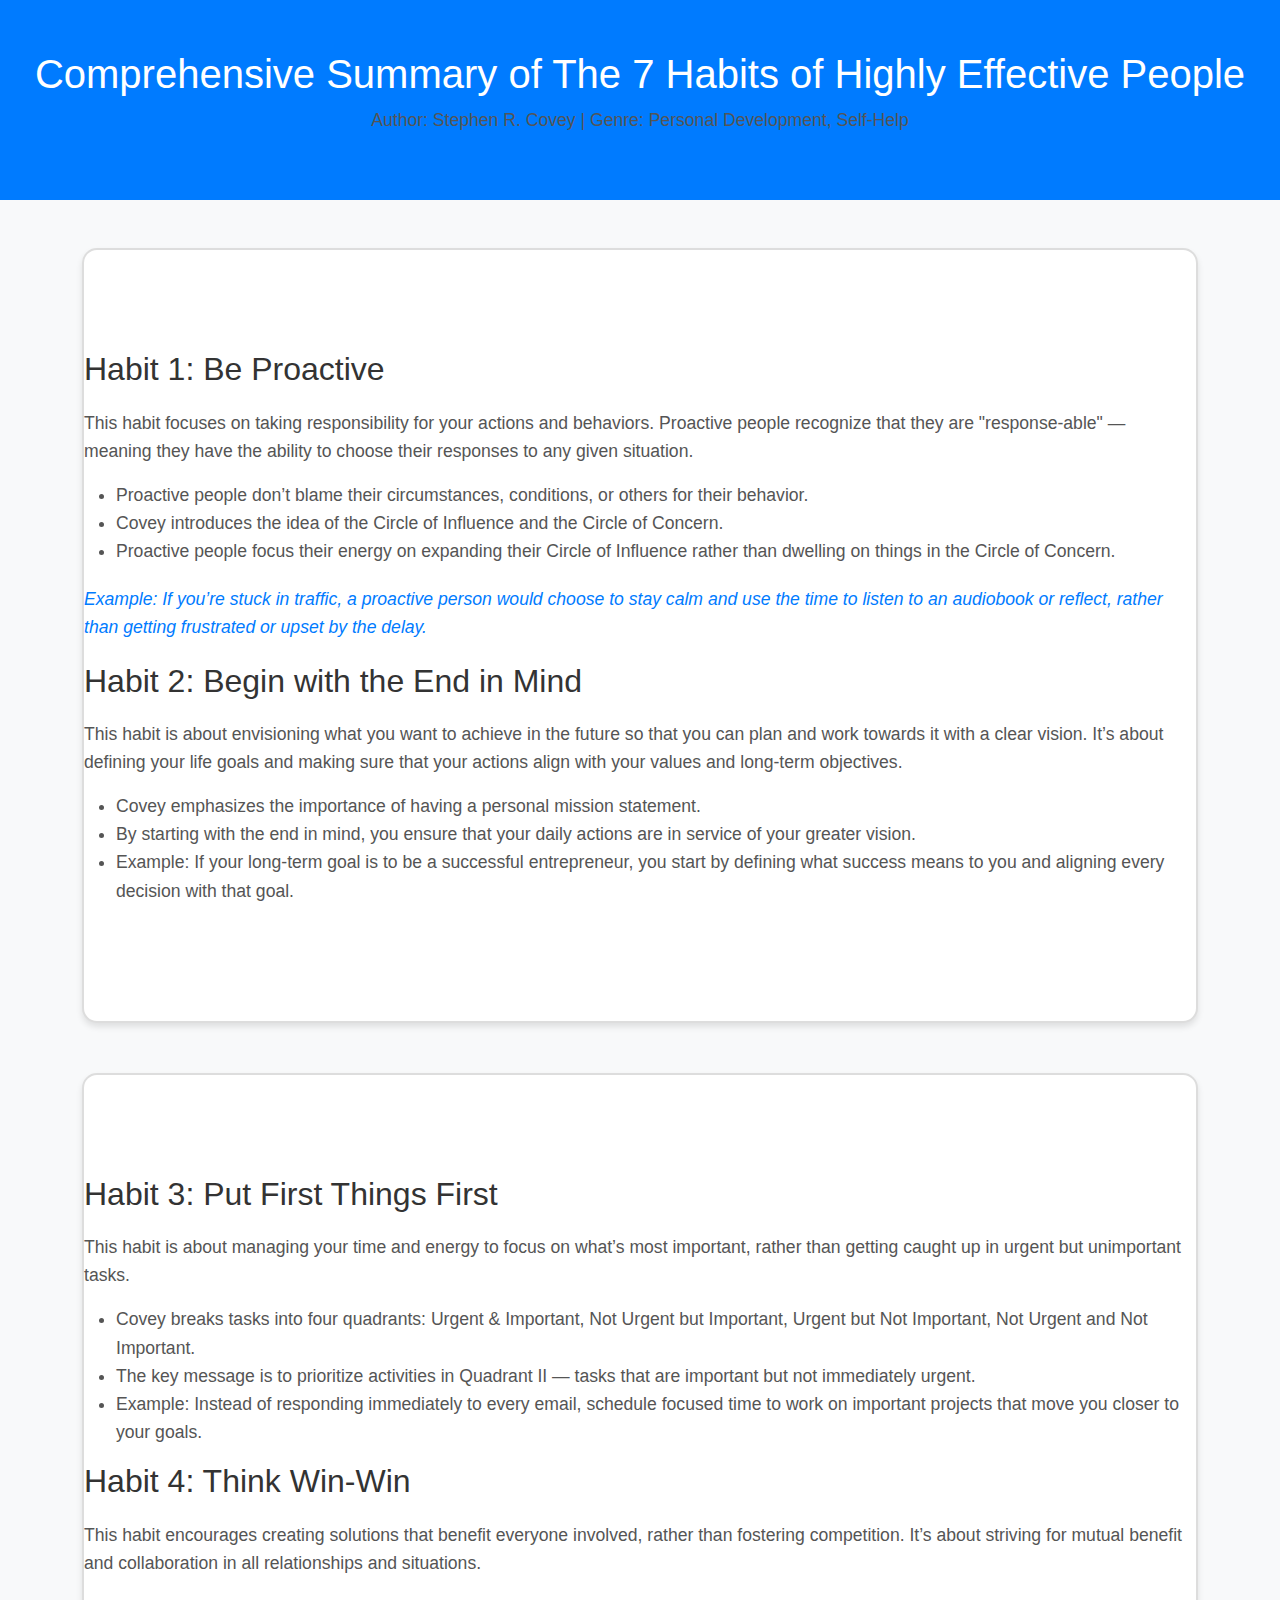
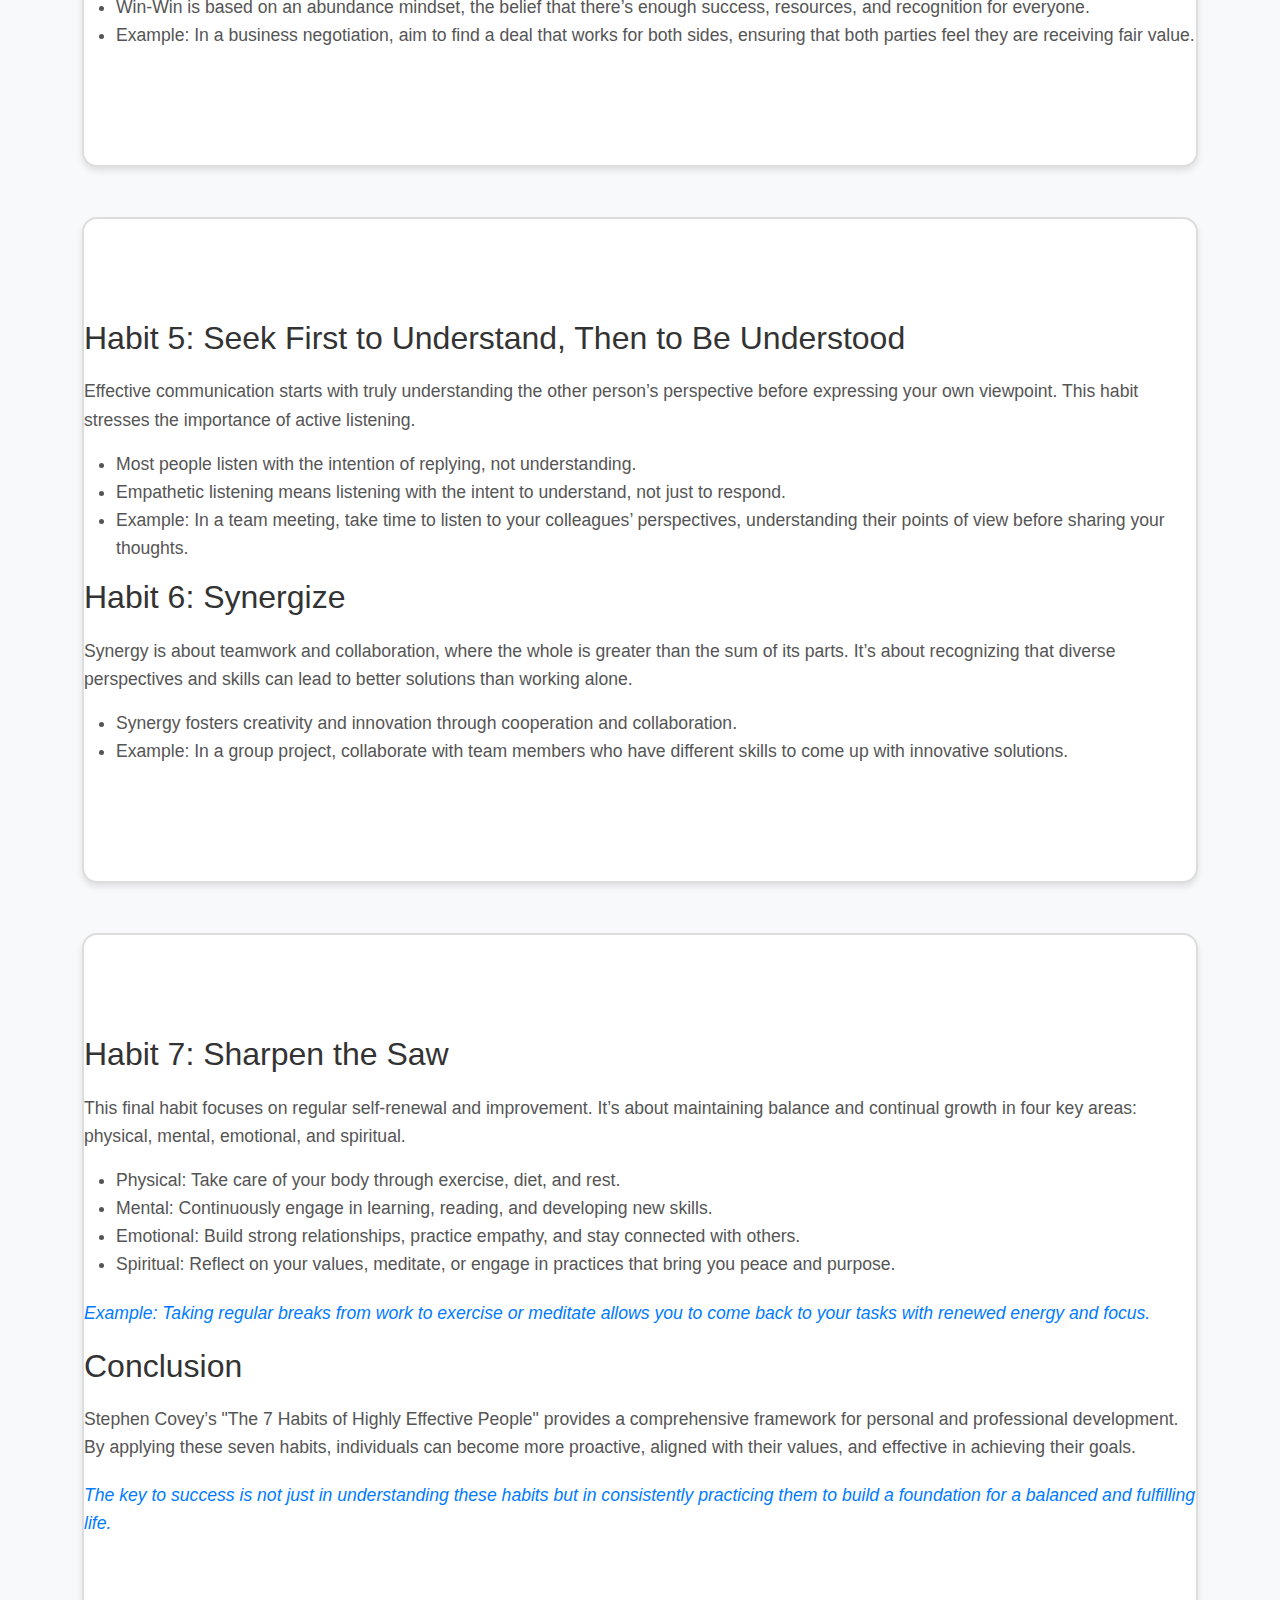
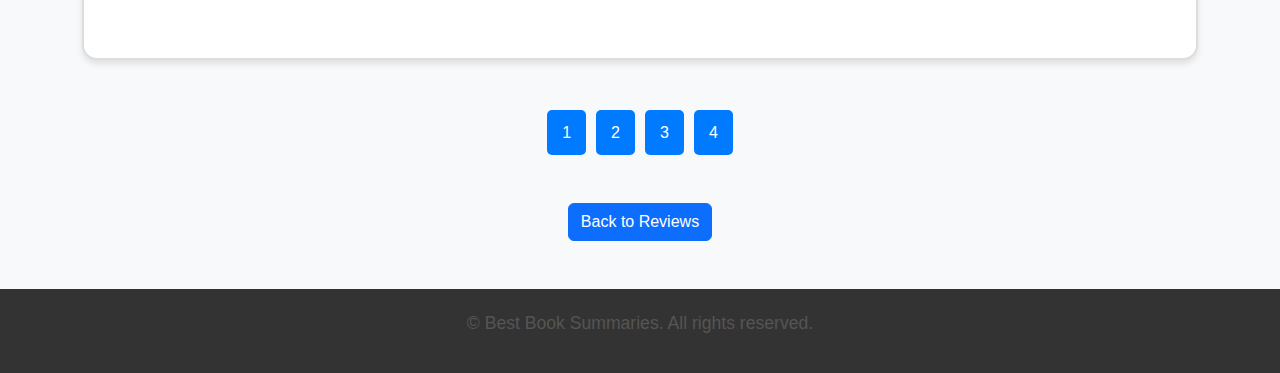
<file: 7-habits-summary.html>
<!DOCTYPE html>
<html lang="en">
<head>
  <meta charset="UTF-8">
  <meta name="viewport" content="width=device-width, initial-scale=1.0">
  <title>The 7 Habits - Summary</title>
  <meta name="description" content="A comprehensive summary of The 7 Habits of Highly Effective People by Stephen R. Covey. Learn actionable principles for personal and professional growth.">
  <meta name="keywords" content="7 Habits of Highly Effective People, Stephen Covey, book summary, personal development, self-help, productivity, success habits">
  <meta name="author" content="Best Book Summaries">
  <meta property="og:title" content="The 7 Habits - Summary">
  <meta property="og:description" content="A comprehensive summary of The 7 Habits of Highly Effective People by Stephen R. Covey. Learn actionable principles for personal and professional growth.">
  <meta property="og:type" content="website">
  <meta property="og:url" content="https://www.booksummarieshub.com/the-7-habits-summary">
  <meta property="og:image" content="https://www.booksummarieshub.com/assets/7-habits-cover.jpg">
  <!-- Twitter Card data -->
  <meta name="twitter:card" content="summary_large_image">
  <meta name="twitter:title" content="The 7 Habits - Summary">
  <meta name="twitter:description" content="A comprehensive summary of The 7 Habits of Highly Effective People by Stephen R. Covey. Learn actionable principles for personal and professional growth.">
  <meta name="twitter:image" content="https://www.booksummarieshub.com/assets/7-habits-cover.jpg">
  <!-- Bootstrap CSS -->
  <link href="https://cdn.jsdelivr.net/npm/bootstrap@5.3.0-alpha1/dist/css/bootstrap.min.css" rel="stylesheet">
  <!-- Custom CSS -->
  <style>
    body {
      font-family: Arial, sans-serif;
      background-color: #f8f9fa;
      line-height: 1.6;
    }
    .header {
      background-color: #007bff; /* أزرق داكن */
      color: #fff;
      padding: 50px 0;
      text-align: center;
    }
    .summary-section {
      background-color: #fff;
      border: 2px solid #ddd;
      border-radius: 15px;
      padding: 30px;
      margin-bottom: 50px;
      box-shadow: 0 4px 6px rgba(0, 0, 0, 0.1);
    }
    h2 {
      font-size: 2rem;
      color: #333;
      margin-bottom: 20px;
    }
    p, li {
      font-size: 1.1rem;
      color: #555;
    }
    .quote {
      font-style: italic;
      color: #007bff;
      margin: 20px 0;
    }
    footer {
      background-color: #333;
      color: #fff;
      text-align: center;
      padding: 20px 0;
    }
    .pagination {
      display: flex;
      justify-content: center;
      margin-top: 30px;
    }
    .pagination a {
      margin: 0 5px;
      padding: 10px 15px;
      background-color: #007bff;
      color: #fff;
      border-radius: 5px;
      text-decoration: none;
      transition: background-color 0.3s ease;
    }
    .pagination a:hover {
      background-color: #0056b3;
    }
    .section {
      padding: 100px 0; /* مسافات كبيرة بين الأقسام */
    }
  </style>
</head>
<body>
  <!-- Header Section -->
  <header class="header">
    <h1>Comprehensive Summary of The 7 Habits of Highly Effective People</h1>
    <p>Author: Stephen R. Covey | Genre: Personal Development, Self-Help</p>
  </header>

  <!-- Main Content -->
  <section class="container my-5">

    <!-- Page 1: Introduction and Habits 1-2 -->
    <div id="page-1" class="summary-section section">
      <h2>Habit 1: Be Proactive</h2>
      <p>This habit focuses on taking responsibility for your actions and behaviors. Proactive people recognize that they are "response-able" — meaning they have the ability to choose their responses to any given situation.</p>
      <ul>
        <li>Proactive people don’t blame their circumstances, conditions, or others for their behavior.</li>
        <li>Covey introduces the idea of the Circle of Influence and the Circle of Concern.</li>
        <li>Proactive people focus their energy on expanding their Circle of Influence rather than dwelling on things in the Circle of Concern.</li>
      </ul>
      <p class="quote">Example: If you’re stuck in traffic, a proactive person would choose to stay calm and use the time to listen to an audiobook or reflect, rather than getting frustrated or upset by the delay.</p>

      <h2>Habit 2: Begin with the End in Mind</h2>
      <p>This habit is about envisioning what you want to achieve in the future so that you can plan and work towards it with a clear vision. It’s about defining your life goals and making sure that your actions align with your values and long-term objectives.</p>
      <ul>
        <li>Covey emphasizes the importance of having a personal mission statement.</li>
        <li>By starting with the end in mind, you ensure that your daily actions are in service of your greater vision.</li>
        <li>Example: If your long-term goal is to be a successful entrepreneur, you start by defining what success means to you and aligning every decision with that goal.</li>
      </ul>
    </div>

    <!-- Page 2: Habits 3-4 -->
    <div id="page-2" class="summary-section section">
      <h2>Habit 3: Put First Things First</h2>
      <p>This habit is about managing your time and energy to focus on what’s most important, rather than getting caught up in urgent but unimportant tasks.</p>
      <ul>
        <li>Covey breaks tasks into four quadrants: Urgent & Important, Not Urgent but Important, Urgent but Not Important, Not Urgent and Not Important.</li>
        <li>The key message is to prioritize activities in Quadrant II — tasks that are important but not immediately urgent.</li>
        <li>Example: Instead of responding immediately to every email, schedule focused time to work on important projects that move you closer to your goals.</li>
      </ul>

      <h2>Habit 4: Think Win-Win</h2>
      <p>This habit encourages creating solutions that benefit everyone involved, rather than fostering competition. It’s about striving for mutual benefit and collaboration in all relationships and situations.</p>
      <ul>
        <li>Win-Win is based on an abundance mindset, the belief that there’s enough success, resources, and recognition for everyone.</li>
        <li>Example: In a business negotiation, aim to find a deal that works for both sides, ensuring that both parties feel they are receiving fair value.</li>
      </ul>
    </div>

    <!-- Page 3: Habits 5-6 -->
    <div id="page-3" class="summary-section section">
      <h2>Habit 5: Seek First to Understand, Then to Be Understood</h2>
      <p>Effective communication starts with truly understanding the other person’s perspective before expressing your own viewpoint. This habit stresses the importance of active listening.</p>
      <ul>
        <li>Most people listen with the intention of replying, not understanding.</li>
        <li>Empathetic listening means listening with the intent to understand, not just to respond.</li>
        <li>Example: In a team meeting, take time to listen to your colleagues’ perspectives, understanding their points of view before sharing your thoughts.</li>
      </ul>

      <h2>Habit 6: Synergize</h2>
      <p>Synergy is about teamwork and collaboration, where the whole is greater than the sum of its parts. It’s about recognizing that diverse perspectives and skills can lead to better solutions than working alone.</p>
      <ul>
        <li>Synergy fosters creativity and innovation through cooperation and collaboration.</li>
        <li>Example: In a group project, collaborate with team members who have different skills to come up with innovative solutions.</li>
      </ul>
    </div>

    <!-- Page 4: Habit 7 and Conclusion -->
    <div id="page-4" class="summary-section section">
      <h2>Habit 7: Sharpen the Saw</h2>
      <p>This final habit focuses on regular self-renewal and improvement. It’s about maintaining balance and continual growth in four key areas: physical, mental, emotional, and spiritual.</p>
      <ul>
        <li>Physical: Take care of your body through exercise, diet, and rest.</li>
        <li>Mental: Continuously engage in learning, reading, and developing new skills.</li>
        <li>Emotional: Build strong relationships, practice empathy, and stay connected with others.</li>
        <li>Spiritual: Reflect on your values, meditate, or engage in practices that bring you peace and purpose.</li>
      </ul>
      <p class="quote">Example: Taking regular breaks from work to exercise or meditate allows you to come back to your tasks with renewed energy and focus.</p>

      <h2>Conclusion</h2>
      <p>Stephen Covey’s "The 7 Habits of Highly Effective People" provides a comprehensive framework for personal and professional development. By applying these seven habits, individuals can become more proactive, aligned with their values, and effective in achieving their goals.</p>
      <p class="quote">The key to success is not just in understanding these habits but in consistently practicing them to build a foundation for a balanced and fulfilling life.</p>
    </div>

    <!-- Pagination -->
    <div class="pagination">
      <a href="#page-1">1</a>
      <a href="#page-2">2</a>
      <a href="#page-3">3</a>
      <a href="#page-4">4</a>
    </div>

    <!-- Back Button -->
    <div class="text-center mt-5">
      <a href="reviews.html" class="btn btn-primary">Back to Reviews</a>
    </div>
  </section>

  <!-- Footer Section -->
  <footer>
    <div class="container">
      <p>&copy; Best Book Summaries. All rights reserved.</p>
    </div>
  </footer>
</body>
</html>

<script async src="https://pagead2.googlesyndication.com/pagead/js/adsbygoogle.js?client=ca-pub-6775058788874383"
     crossorigin="anonymous"></script>
</file>
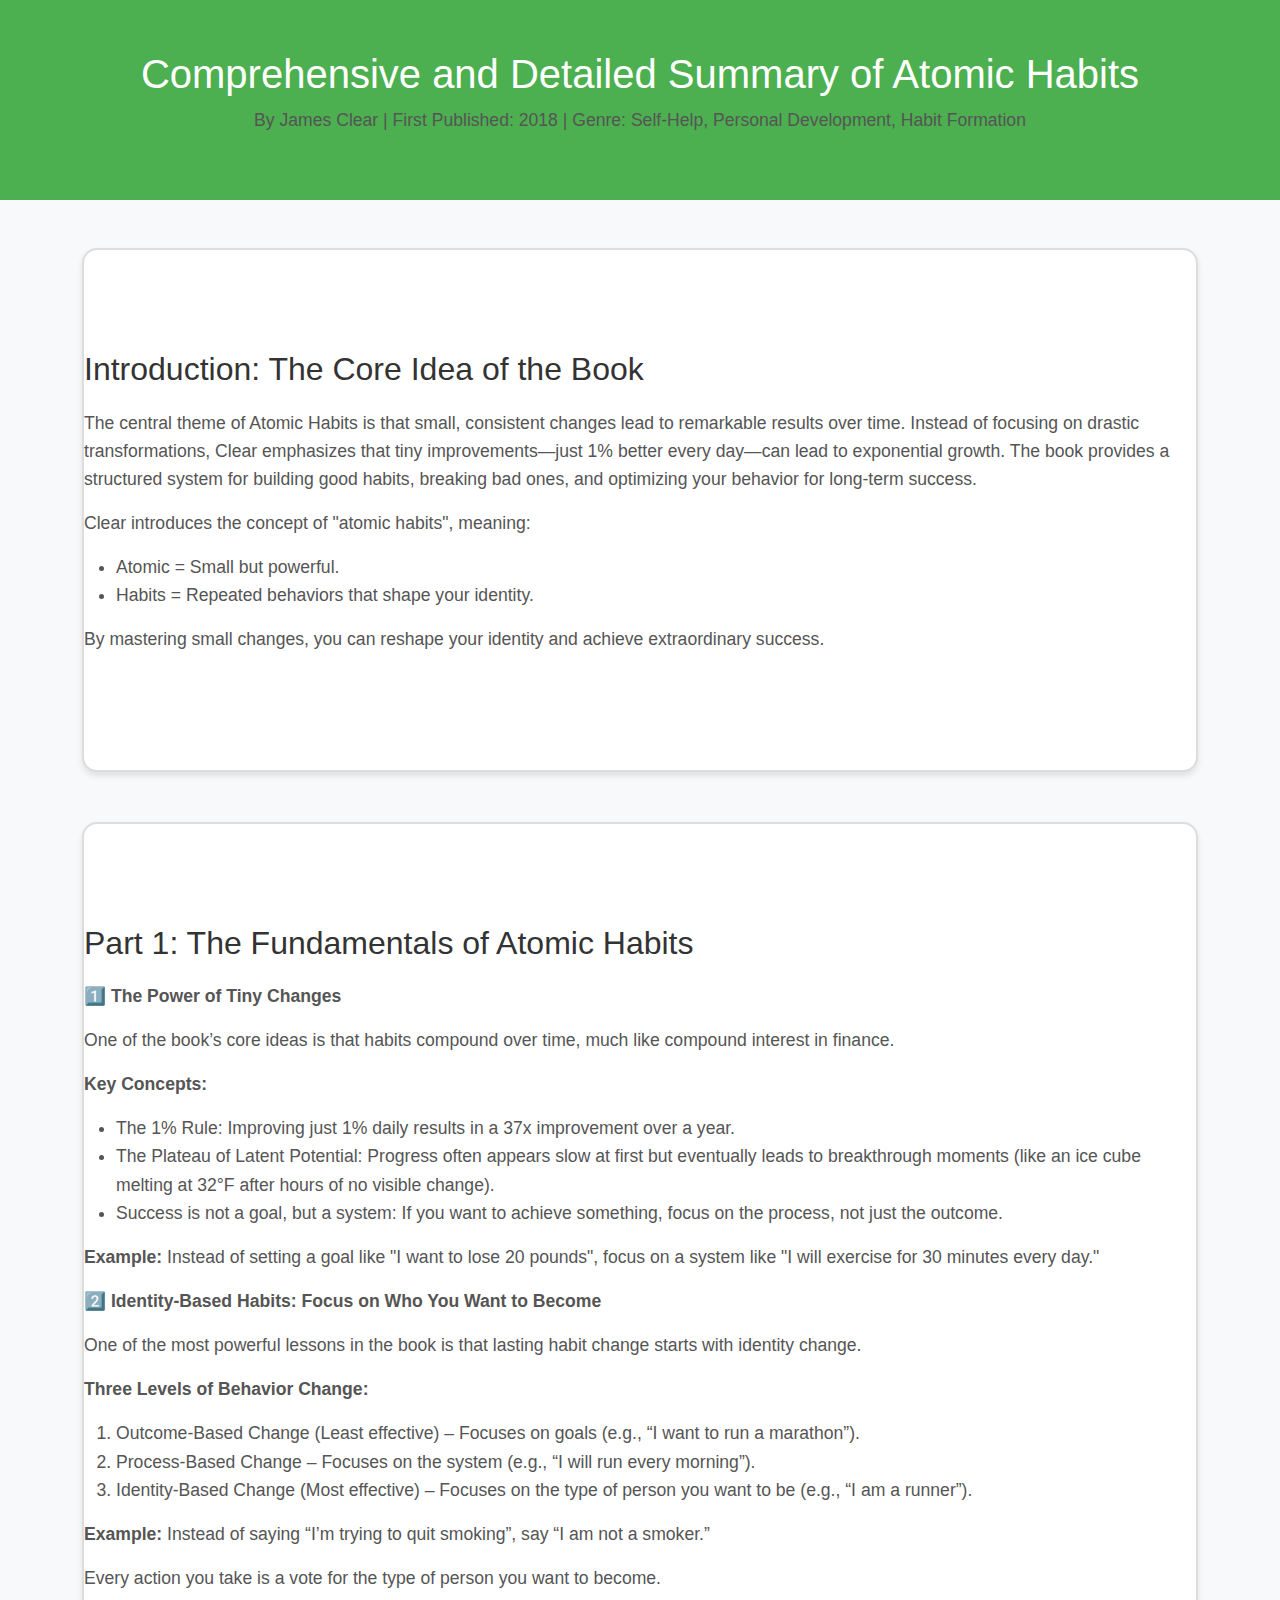
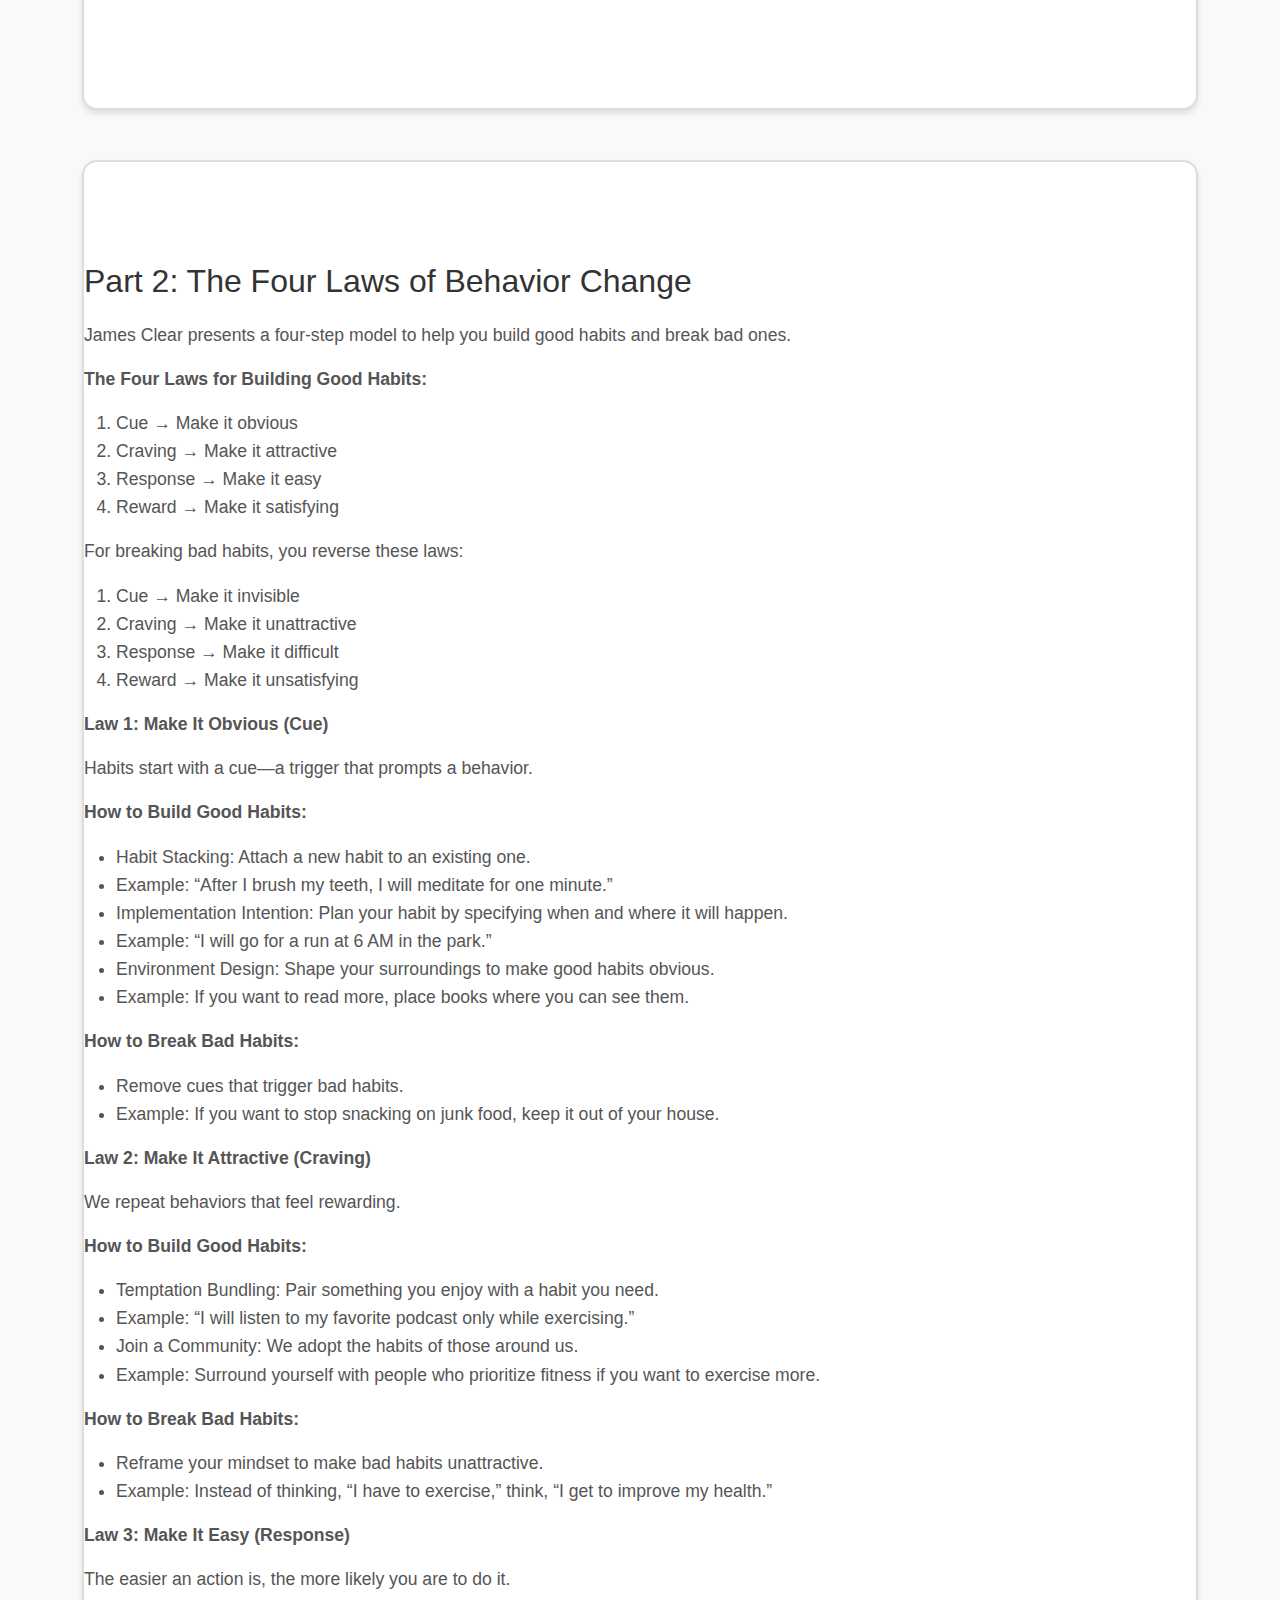
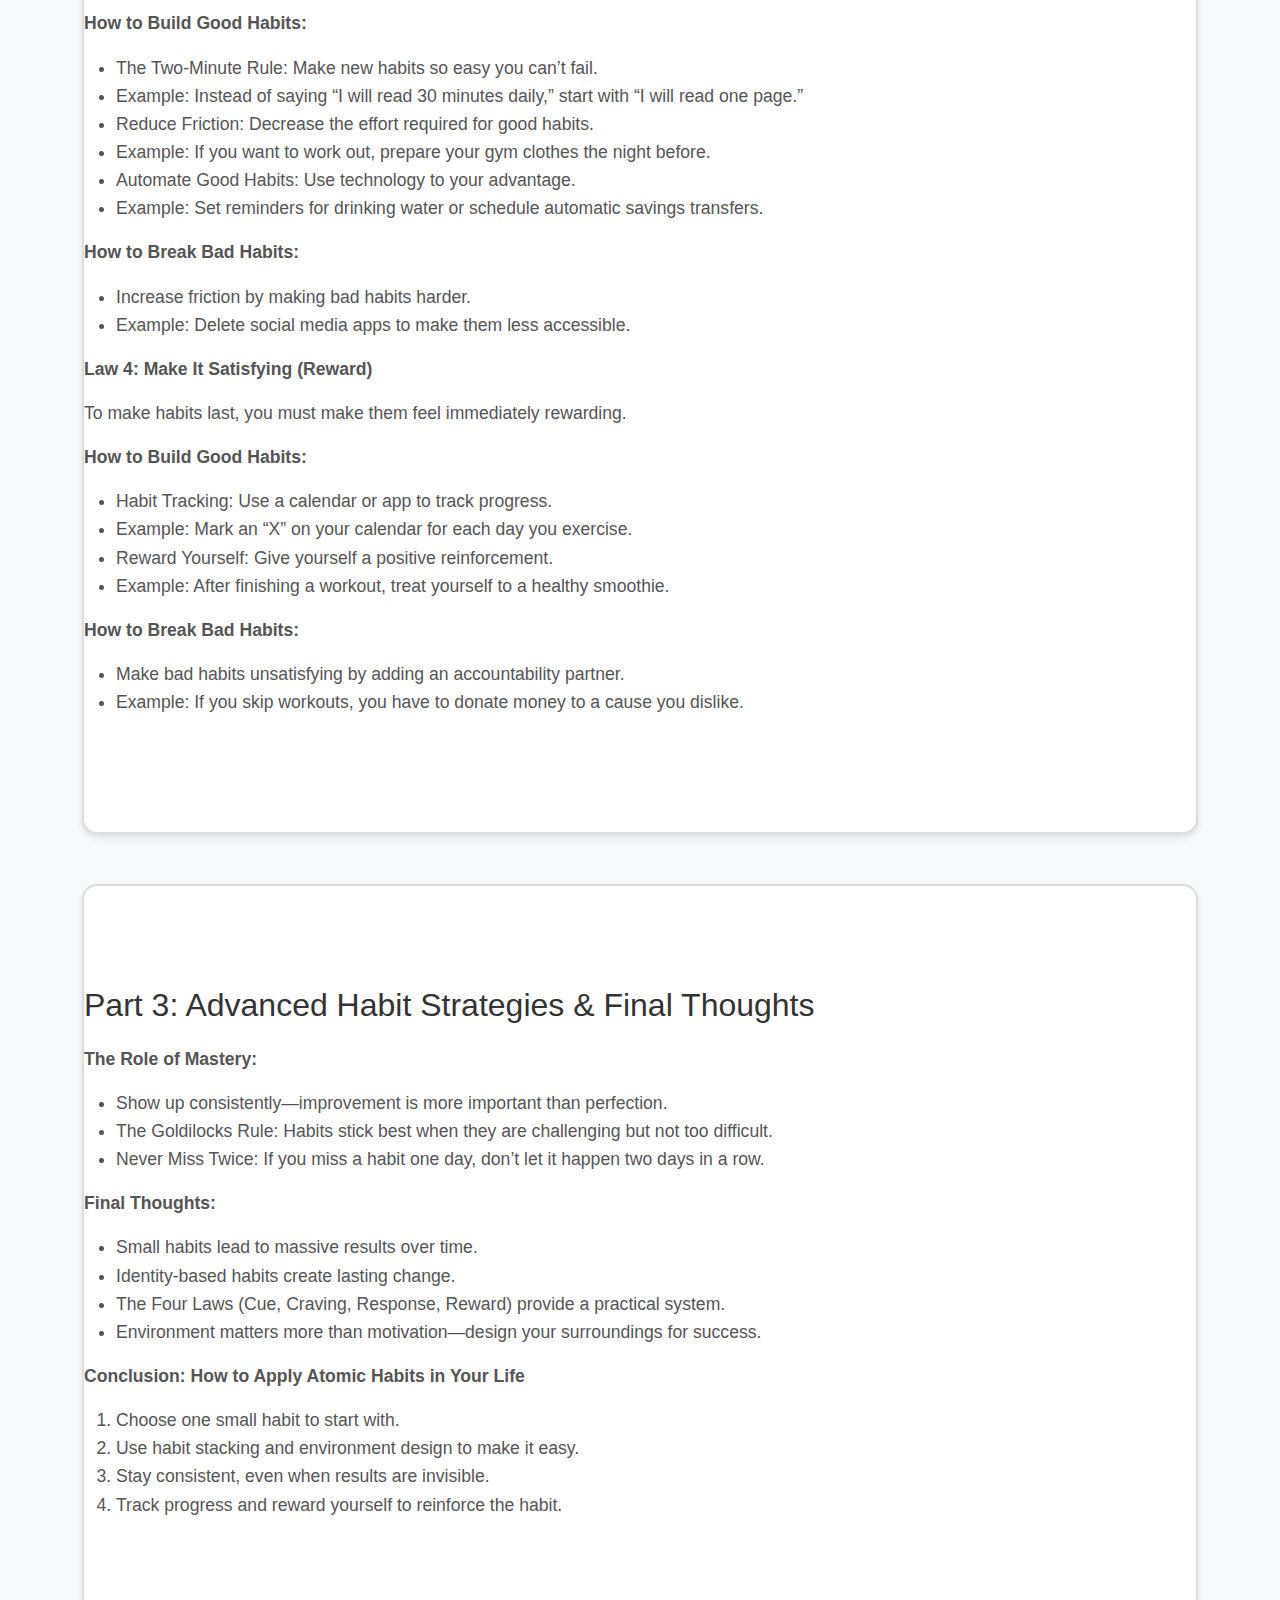
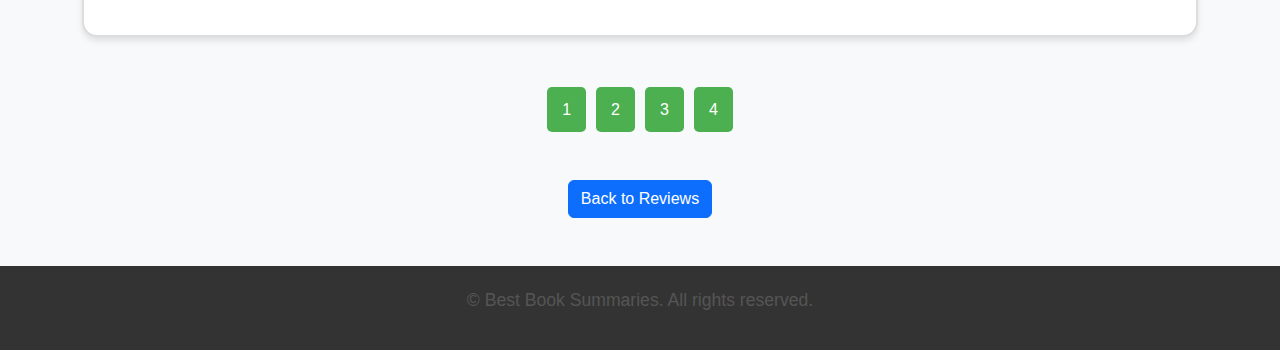
<file: atomic-habits-summary.html>
<!DOCTYPE html>
<html lang="en">
<head>
  <meta charset="UTF-8">
  <meta name="viewport" content="width=device-width, initial-scale=1.0">
  <title>Atomic Habits - Full Summary</title>

  <!-- SEO Meta Tags -->
  <meta name="description" content="A comprehensive summary of Atomic Habits by James Clear. Learn how small, consistent changes can lead to remarkable personal growth and success.">
  <meta name="keywords" content="Atomic Habits, James Clear, book summary, personal development, self-help, habit formation, habit building">
  <meta name="author" content="Best Book Summaries">
  <meta property="og:title" content="Atomic Habits - Full Summary">
  <meta property="og:description" content="A comprehensive summary of Atomic Habits by James Clear. Learn how small, consistent changes can lead to remarkable personal growth and success.">
  <meta property="og:image" content="your-image-url.jpg">
  <meta property="og:url" content="https://www.booksummarieshub.com/atomic-habits-summary">
  <meta name="twitter:card" content="summary_large_image">
  <meta name="twitter:title" content="Atomic Habits - Full Summary">
  <meta name="twitter:description" content="A comprehensive summary of Atomic Habits by James Clear. Learn how small, consistent changes can lead to remarkable personal growth and success.">
  <meta name="twitter:image" content="your-image-url.jpg">

  <!-- Bootstrap CSS -->
  <link href="https://cdn.jsdelivr.net/npm/bootstrap@5.3.0-alpha1/dist/css/bootstrap.min.css" rel="stylesheet">

  <!-- Custom CSS -->
  <style>
    body {
      font-family: Arial, sans-serif;
      background-color: #f8f9fa;
      line-height: 1.6;
    }
    .header {
      background-color: #4CAF50; /* أخضر داكن */
      color: #fff;
      padding: 50px 0;
      text-align: center;
    }
    .summary-section {
      background-color: #fff;
      border: 2px solid #ddd;
      border-radius: 15px;
      padding: 30px;
      margin-bottom: 50px;
      box-shadow: 0 4px 6px rgba(0, 0, 0, 0.1);
    }
    h2 {
      font-size: 2rem;
      color: #333;
      margin-bottom: 20px;
    }
    p, li {
      font-size: 1.1rem;
      color: #555;
    }
    .quote {
      font-style: italic;
      color: #4CAF50;
      margin: 20px 0;
    }
    footer {
      background-color: #333;
      color: #fff;
      text-align: center;
      padding: 20px 0;
    }
    .pagination {
      display: flex;
      justify-content: center;
      margin-top: 30px;
    }
    .pagination a {
      margin: 0 5px;
      padding: 10px 15px;
      background-color: #4CAF50;
      color: #fff;
      border-radius: 5px;
      text-decoration: none;
      transition: background-color 0.3s ease;
    }
    .pagination a:hover {
      background-color: #388e3c;
    }
    .page-number {
      margin: 0 10px;
      font-size: 1.2rem;
      color: #4CAF50;
    }
    .section {
      padding: 100px 0; /* مسافات كبيرة بين الأقسام */
    }
  </style>
</head>
<body>
  <!-- Header Section -->
  <header class="header">
    <h1>Comprehensive and Detailed Summary of Atomic Habits</h1>
    <p>By James Clear | First Published: 2018 | Genre: Self-Help, Personal Development, Habit Formation</p>
  </header>

  <!-- Main Content -->
  <section class="container my-5">

    <!-- Page 1: Introduction -->
    <div id="page-1" class="summary-section section">
      <h2>Introduction: The Core Idea of the Book</h2>
      <p>The central theme of Atomic Habits is that small, consistent changes lead to remarkable results over time. Instead of focusing on drastic transformations, Clear emphasizes that tiny improvements—just 1% better every day—can lead to exponential growth. The book provides a structured system for building good habits, breaking bad ones, and optimizing your behavior for long-term success.</p>
      <p>Clear introduces the concept of "atomic habits", meaning:</p>
      <ul>
        <li>Atomic = Small but powerful.</li>
        <li>Habits = Repeated behaviors that shape your identity.</li>
      </ul>
      <p>By mastering small changes, you can reshape your identity and achieve extraordinary success.</p>
    </div>

    <!-- Page 2: The Fundamentals of Atomic Habits -->
    <div id="page-2" class="summary-section section">
      <h2>Part 1: The Fundamentals of Atomic Habits</h2>
      <p><strong>1️⃣ The Power of Tiny Changes</strong></p>
      <p>One of the book’s core ideas is that habits compound over time, much like compound interest in finance.</p>
      <p><strong>Key Concepts:</strong></p>
      <ul>
        <li>The 1% Rule: Improving just 1% daily results in a 37x improvement over a year.</li>
        <li>The Plateau of Latent Potential: Progress often appears slow at first but eventually leads to breakthrough moments (like an ice cube melting at 32°F after hours of no visible change).</li>
        <li>Success is not a goal, but a system: If you want to achieve something, focus on the process, not just the outcome.</li>
      </ul>
      <p><strong>Example:</strong> Instead of setting a goal like "I want to lose 20 pounds", focus on a system like "I will exercise for 30 minutes every day."</p>
      <p><strong>2️⃣ Identity-Based Habits: Focus on Who You Want to Become</strong></p>
      <p>One of the most powerful lessons in the book is that lasting habit change starts with identity change.</p>
      <p><strong>Three Levels of Behavior Change:</strong></p>
      <ol>
        <li>Outcome-Based Change (Least effective) – Focuses on goals (e.g., “I want to run a marathon”).</li>
        <li>Process-Based Change – Focuses on the system (e.g., “I will run every morning”).</li>
        <li>Identity-Based Change (Most effective) – Focuses on the type of person you want to be (e.g., “I am a runner”).</li>
      </ol>
      <p><strong>Example:</strong> Instead of saying “I’m trying to quit smoking”, say “I am not a smoker.”</p>
      <p>Every action you take is a vote for the type of person you want to become.</p>
    </div>

    <!-- Page 3: The Four Laws of Behavior Change -->
    <div id="page-3" class="summary-section section">
      <h2>Part 2: The Four Laws of Behavior Change</h2>
      <p>James Clear presents a four-step model to help you build good habits and break bad ones.</p>
      <p><strong>The Four Laws for Building Good Habits:</strong></p>
      <ol>
        <li>Cue → Make it obvious</li>
        <li>Craving → Make it attractive</li>
        <li>Response → Make it easy</li>
        <li>Reward → Make it satisfying</li>
      </ol>
      <p>For breaking bad habits, you reverse these laws:</p>
      <ol>
        <li>Cue → Make it invisible</li>
        <li>Craving → Make it unattractive</li>
        <li>Response → Make it difficult</li>
        <li>Reward → Make it unsatisfying</li>
      </ol>
      <p><strong>Law 1: Make It Obvious (Cue)</strong></p>
      <p>Habits start with a cue—a trigger that prompts a behavior.</p>
      <p><strong>How to Build Good Habits:</strong></p>
      <ul>
        <li>Habit Stacking: Attach a new habit to an existing one.</li>
        <li>Example: “After I brush my teeth, I will meditate for one minute.”</li>
        <li>Implementation Intention: Plan your habit by specifying when and where it will happen.</li>
        <li>Example: “I will go for a run at 6 AM in the park.”</li>
        <li>Environment Design: Shape your surroundings to make good habits obvious.</li>
        <li>Example: If you want to read more, place books where you can see them.</li>
      </ul>
      <p><strong>How to Break Bad Habits:</strong></p>
      <ul>
        <li>Remove cues that trigger bad habits.</li>
        <li>Example: If you want to stop snacking on junk food, keep it out of your house.</li>
      </ul>
      <p><strong>Law 2: Make It Attractive (Craving)</strong></p>
      <p>We repeat behaviors that feel rewarding.</p>
      <p><strong>How to Build Good Habits:</strong></p>
      <ul>
        <li>Temptation Bundling: Pair something you enjoy with a habit you need.</li>
        <li>Example: “I will listen to my favorite podcast only while exercising.”</li>
        <li>Join a Community: We adopt the habits of those around us.</li>
        <li>Example: Surround yourself with people who prioritize fitness if you want to exercise more.</li>
      </ul>
      <p><strong>How to Break Bad Habits:</strong></p>
      <ul>
        <li>Reframe your mindset to make bad habits unattractive.</li>
        <li>Example: Instead of thinking, “I have to exercise,” think, “I get to improve my health.”</li>
      </ul>
      <p><strong>Law 3: Make It Easy (Response)</strong></p>
      <p>The easier an action is, the more likely you are to do it.</p>
      <p><strong>How to Build Good Habits:</strong></p>
      <ul>
        <li>The Two-Minute Rule: Make new habits so easy you can’t fail.</li>
        <li>Example: Instead of saying “I will read 30 minutes daily,” start with “I will read one page.”</li>
        <li>Reduce Friction: Decrease the effort required for good habits.</li>
        <li>Example: If you want to work out, prepare your gym clothes the night before.</li>
        <li>Automate Good Habits: Use technology to your advantage.</li>
        <li>Example: Set reminders for drinking water or schedule automatic savings transfers.</li>
      </ul>
      <p><strong>How to Break Bad Habits:</strong></p>
      <ul>
        <li>Increase friction by making bad habits harder.</li>
        <li>Example: Delete social media apps to make them less accessible.</li>
      </ul>
      <p><strong>Law 4: Make It Satisfying (Reward)</strong></p>
      <p>To make habits last, you must make them feel immediately rewarding.</p>
      <p><strong>How to Build Good Habits:</strong></p>
      <ul>
        <li>Habit Tracking: Use a calendar or app to track progress.</li>
        <li>Example: Mark an “X” on your calendar for each day you exercise.</li>
        <li>Reward Yourself: Give yourself a positive reinforcement.</li>
        <li>Example: After finishing a workout, treat yourself to a healthy smoothie.</li>
      </ul>
      <p><strong>How to Break Bad Habits:</strong></p>
      <ul>
        <li>Make bad habits unsatisfying by adding an accountability partner.</li>
        <li>Example: If you skip workouts, you have to donate money to a cause you dislike.</li>
      </ul>
    </div>

    <!-- Page 4: Final Thoughts -->
    <div id="page-4" class="summary-section section">
      <h2>Part 3: Advanced Habit Strategies & Final Thoughts</h2>
      <p><strong>The Role of Mastery:</strong></p>
      <ul>
        <li>Show up consistently—improvement is more important than perfection.</li>
        <li>The Goldilocks Rule: Habits stick best when they are challenging but not too difficult.</li>
        <li>Never Miss Twice: If you miss a habit one day, don’t let it happen two days in a row.</li>
      </ul>
      <p><strong>Final Thoughts:</strong></p>
      <ul>
        <li>Small habits lead to massive results over time.</li>
        <li>Identity-based habits create lasting change.</li>
        <li>The Four Laws (Cue, Craving, Response, Reward) provide a practical system.</li>
        <li>Environment matters more than motivation—design your surroundings for success.</li>
      </ul>
      <p><strong>Conclusion: How to Apply Atomic Habits in Your Life</strong></p>
      <ol>
        <li>Choose one small habit to start with.</li>
        <li>Use habit stacking and environment design to make it easy.</li>
        <li>Stay consistent, even when results are invisible.</li>
        <li>Track progress and reward yourself to reinforce the habit.</li>
      </ol>
    </div>

    <!-- Pagination -->
    <div class="pagination">
      <a href="#page-1">1</a>
      <a href="#page-2">2</a>
      <a href="#page-3">3</a>
      <a href="#page-4">4</a>
    </div>

    <!-- Back Button -->
    <div class="text-center mt-5">
      <a href="reviews.html" class="btn btn-primary">Back to Reviews</a>
    </div>
  </section>

  <!-- Footer Section -->
  <footer>
    <div class="container">
      <p>&copy; Best Book Summaries. All rights reserved.</p>
    </div>
  </footer>

  <!-- Google AdSense Code -->
  <script async src="https://pagead2.googlesyndication.com/pagead/js/adsbygoogle.js?client=ca-pub-6775058788874383" crossorigin="anonymous"></script>
</body>
</html>
</file>
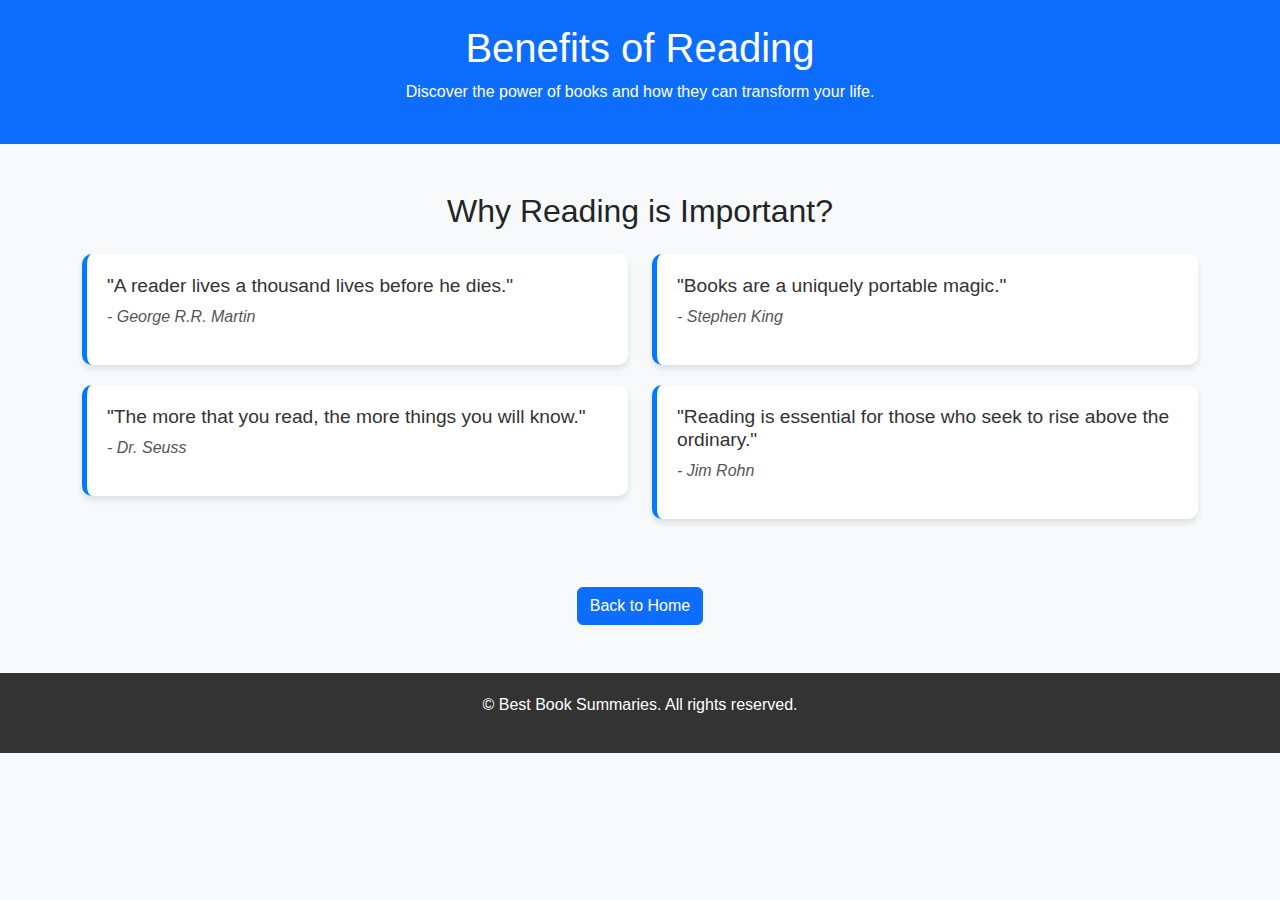
<file: benefits.html>
<!DOCTYPE html>
<html lang="en">
<head>
  <meta charset="UTF-8">
  <meta name="viewport" content="width=device-width, initial-scale=1.0">
  <title>Benefits of Reading</title>
  <!-- Bootstrap CSS -->
  <link href="https://cdn.jsdelivr.net/npm/bootstrap@5.3.0-alpha1/dist/css/bootstrap.min.css" rel="stylesheet">
  <!-- Custom CSS -->
  <style>
    body {
      font-family: Arial, sans-serif;
      background-color: #f8f9fa;
    }
    .quote-card {
      background-color: #fff;
      border-left: 5px solid #007bff;
      padding: 20px;
      margin-bottom: 20px;
      border-radius: 10px;
      box-shadow: 0 4px 6px rgba(0, 0, 0, 0.1);
    }
    .quote-card h3 {
      font-size: 1.2rem;
      color: #333;
    }
    .quote-card p {
      font-style: italic;
      color: #555;
    }
    footer {
      background-color: #333;
      color: #fff;
      text-align: center;
      padding: 20px 0;
    }
  </style>

  <!-- كود Google AdSense -->
  <script async src="https://pagead2.googlesyndication.com/pagead/js/adsbygoogle.js?client=ca-pub-6775058788874383" crossorigin="anonymous"></script>
</head>
<body>
  <!-- Header Section -->
  <header class="bg-primary text-white text-center py-4">
    <h1>Benefits of Reading</h1>
    <p>Discover the power of books and how they can transform your life.</p>
  </header>

  <!-- Main Content -->
  <section class="container my-5">
    <h2 class="text-center mb-4">Why Reading is Important?</h2>
    <div class="row">
      <div class="col-md-6">
        <div class="quote-card">
          <h3>"A reader lives a thousand lives before he dies."</h3>
          <p>- George R.R. Martin</p>
        </div>
      </div>
      <div class="col-md-6">
        <div class="quote-card">
          <h3>"Books are a uniquely portable magic."</h3>
          <p>- Stephen King</p>
        </div>
      </div>
      <div class="col-md-6">
        <div class="quote-card">
          <h3>"The more that you read, the more things you will know."</h3>
          <p>- Dr. Seuss</p>
        </div>
      </div>
      <div class="col-md-6">
        <div class="quote-card">
          <h3>"Reading is essential for those who seek to rise above the ordinary."</h3>
          <p>- Jim Rohn</p>
        </div>
      </div>
    </div>

    <div class="text-center mt-5">
      <a href="index.html" class="btn btn-primary">Back to Home</a>
    </div>
  </section>

  <!-- Footer Section -->
  <footer>
    <div class="container">
      <p>&copy; Best Book Summaries. All rights reserved.</p>
    </div>
  </footer>
</body>
</html>
</file>
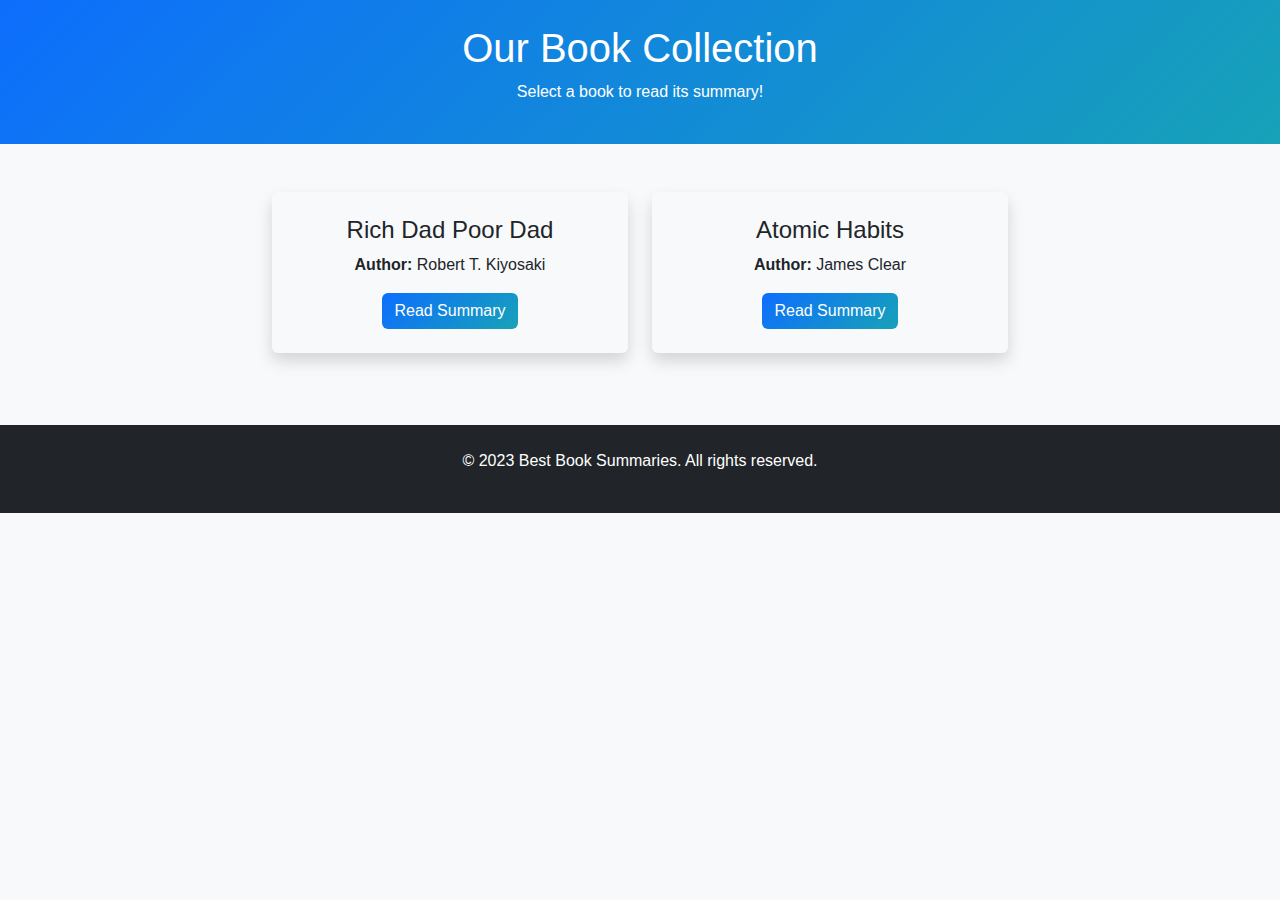
<file: books.html>
<!DOCTYPE html>
<html lang="en">
<head>
  <meta charset="UTF-8">
  <meta name="viewport" content="width=device-width, initial-scale=1.0">
  <title>Books - Best Book Summaries</title>
  <link href="https://cdn.jsdelivr.net/npm/bootstrap@5.3.0-alpha1/dist/css/bootstrap.min.css" rel="stylesheet">
  <link rel="stylesheet" href="style.css">
</head>
<body>
  <header class="bg-success text-white text-center py-4">
    <h1>Our Book Collection</h1>
    <p>Select a book to read its summary!</p>
  </header>

  <section class="container my-5">
    <div class="row justify-content-center">
      <!-- Book 1 -->
      <div class="col-md-4 mb-4">
        <div class="book-box bg-light p-4 rounded shadow text-center">
          <h4>Rich Dad Poor Dad</h4>
          <p><strong>Author:</strong> Robert T. Kiyosaki</p>
          <a href="rich-dad-poor-dad.html" class="btn btn-primary">Read Summary</a>
        </div>
      </div>

      <!-- Book 2 -->
      <div class="col-md-4 mb-4">
        <div class="book-box bg-light p-4 rounded shadow text-center">
          <h4>Atomic Habits</h4>
          <p><strong>Author:</strong> James Clear</p>
          <a href="atomic-habits.html" class="btn btn-primary">Read Summary</a>
        </div>
      </div>

      <!-- Add more books here -->
    </div>
  </section>

  <footer class="bg-dark text-white text-center py-4">
    <p>&copy; 2023 Best Book Summaries. All rights reserved.</p>
  </footer>
</body>
</html>


<script async src="https://pagead2.googlesyndication.com/pagead/js/adsbygoogle.js?client=ca-pub-6775058788874383"
     crossorigin="anonymous"></script>
</file>
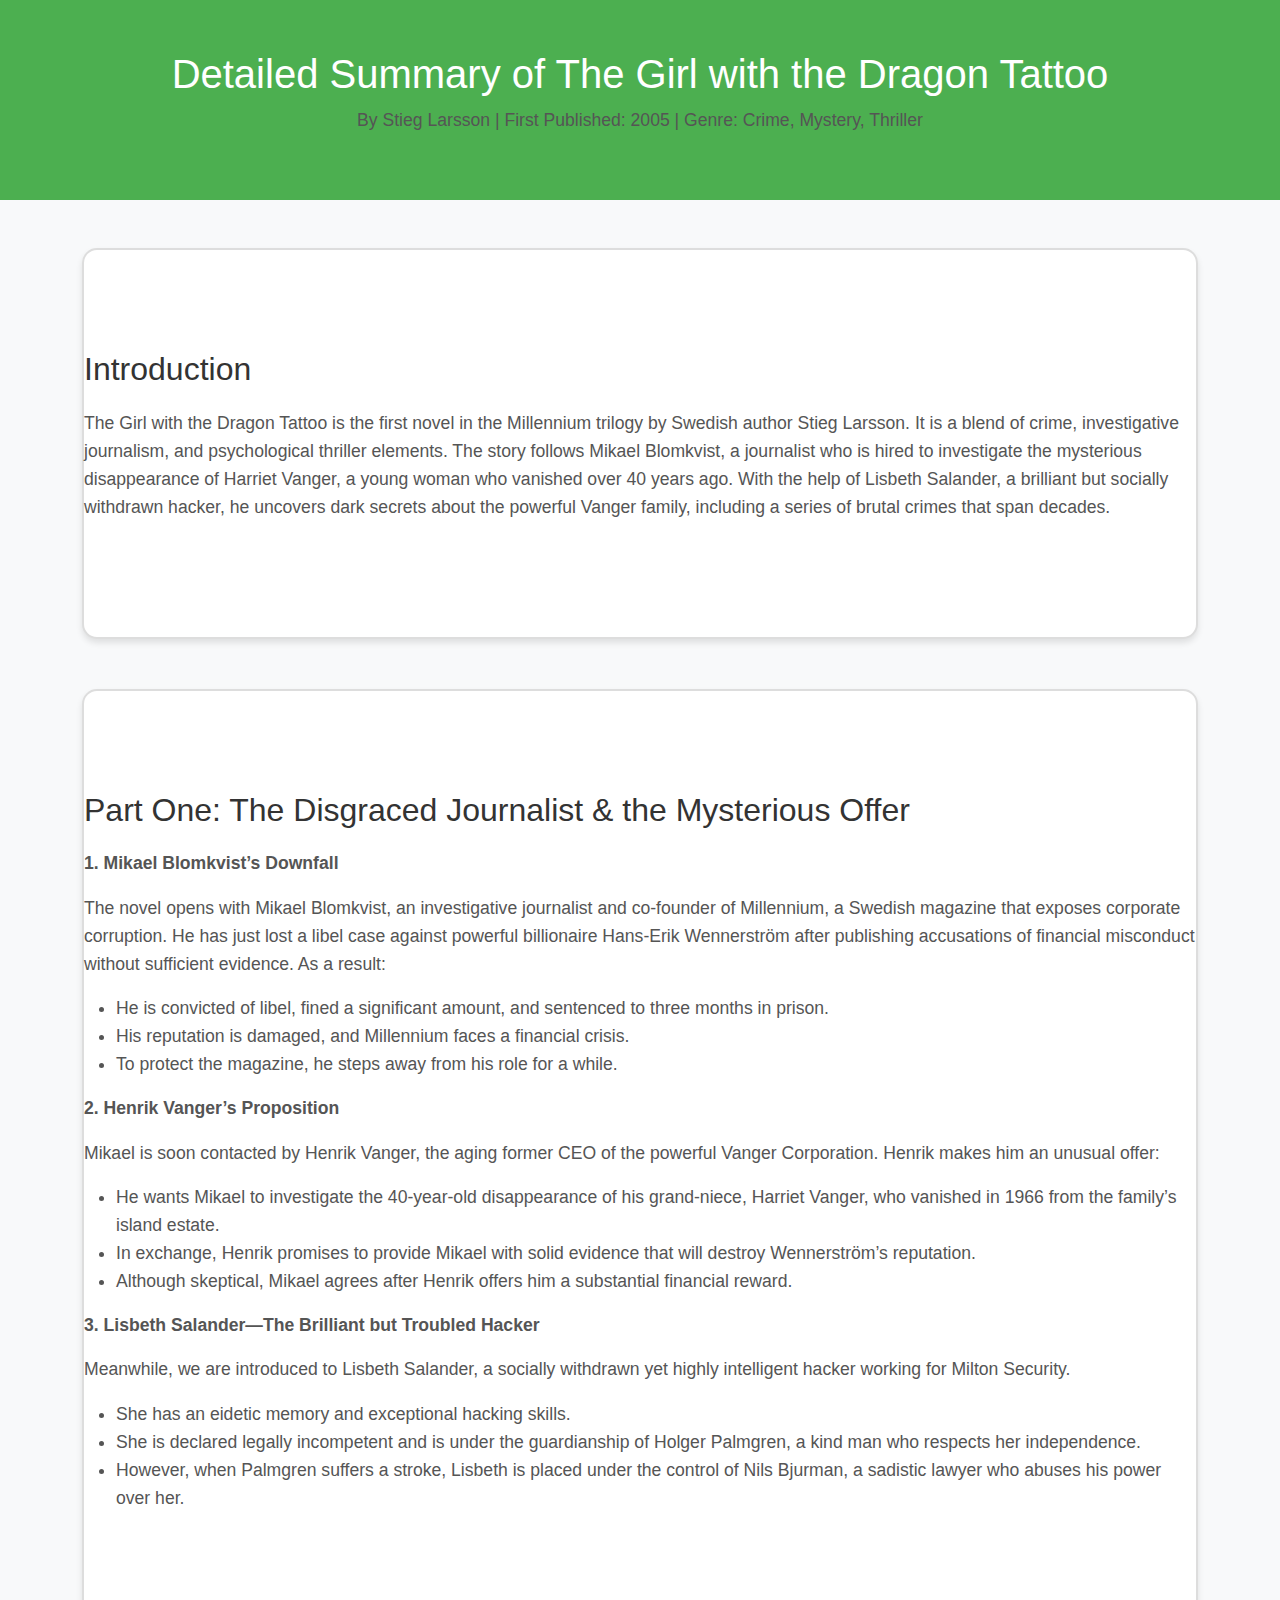
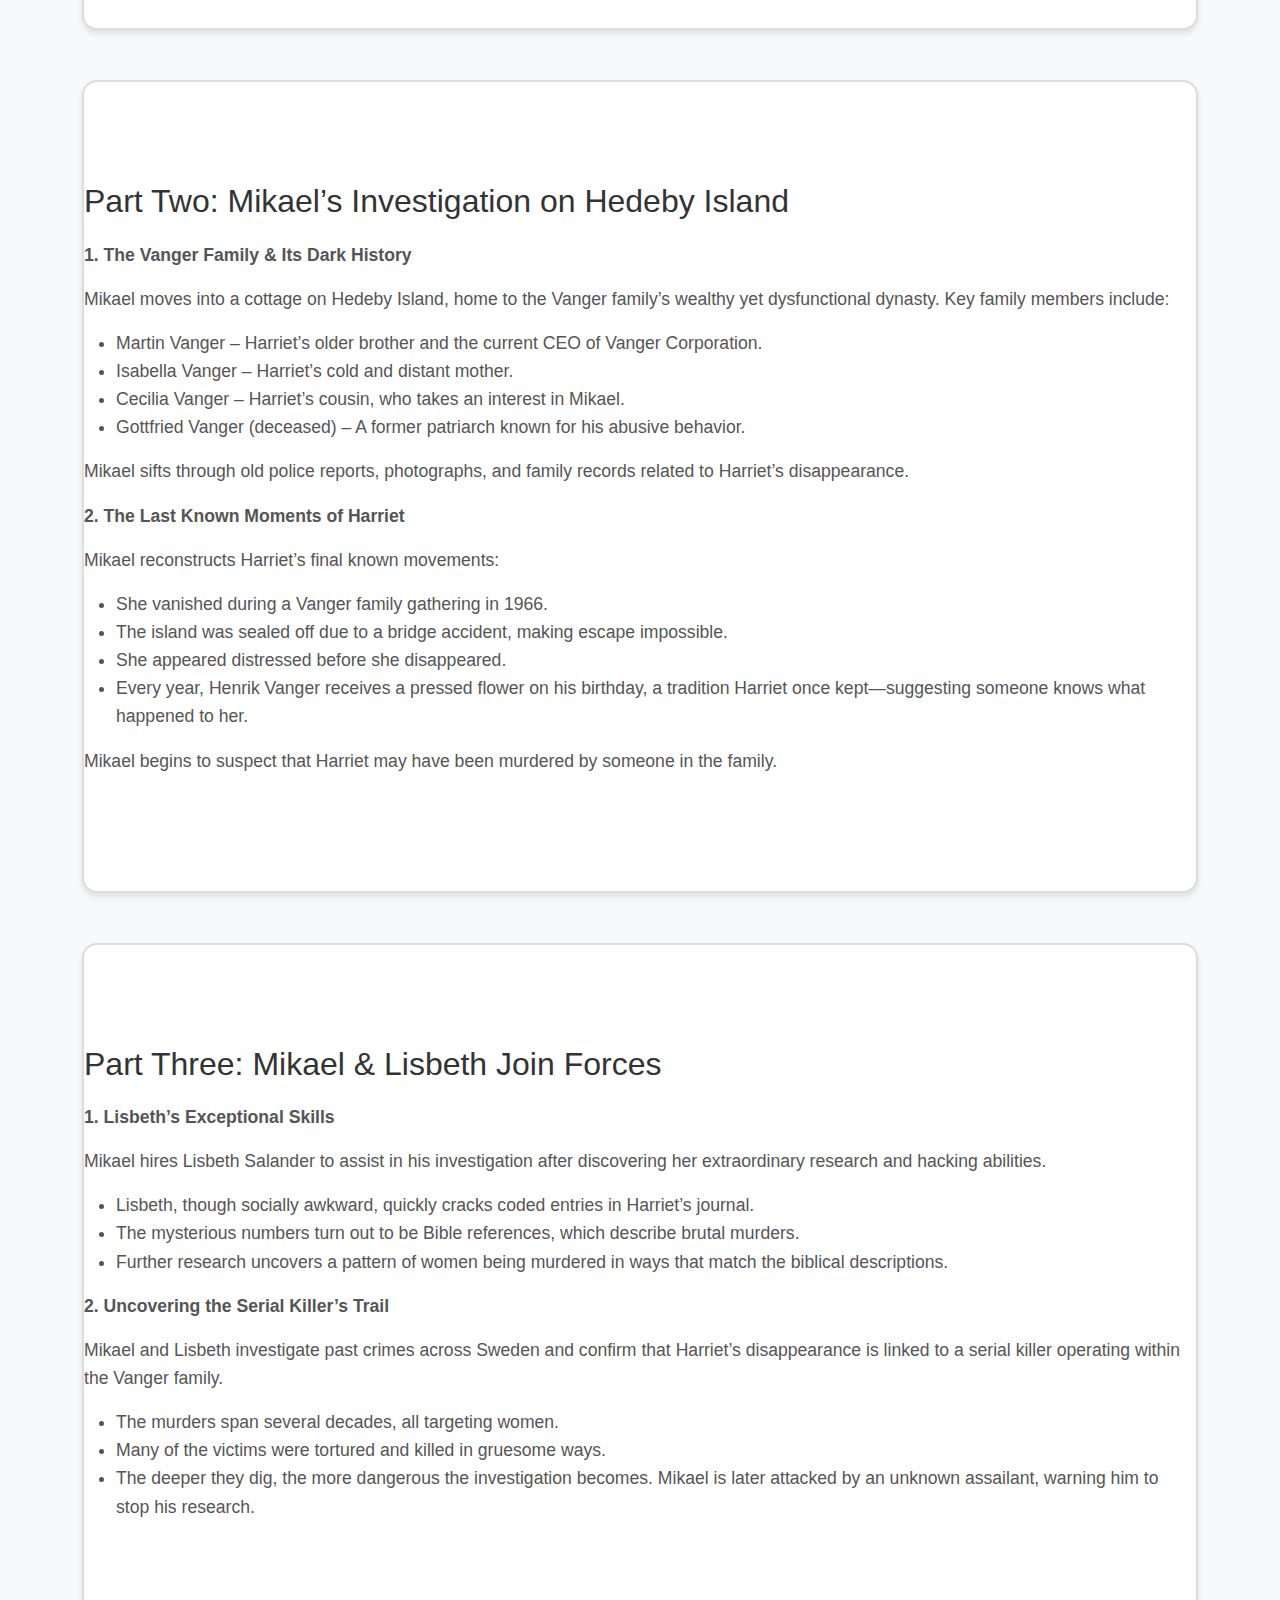
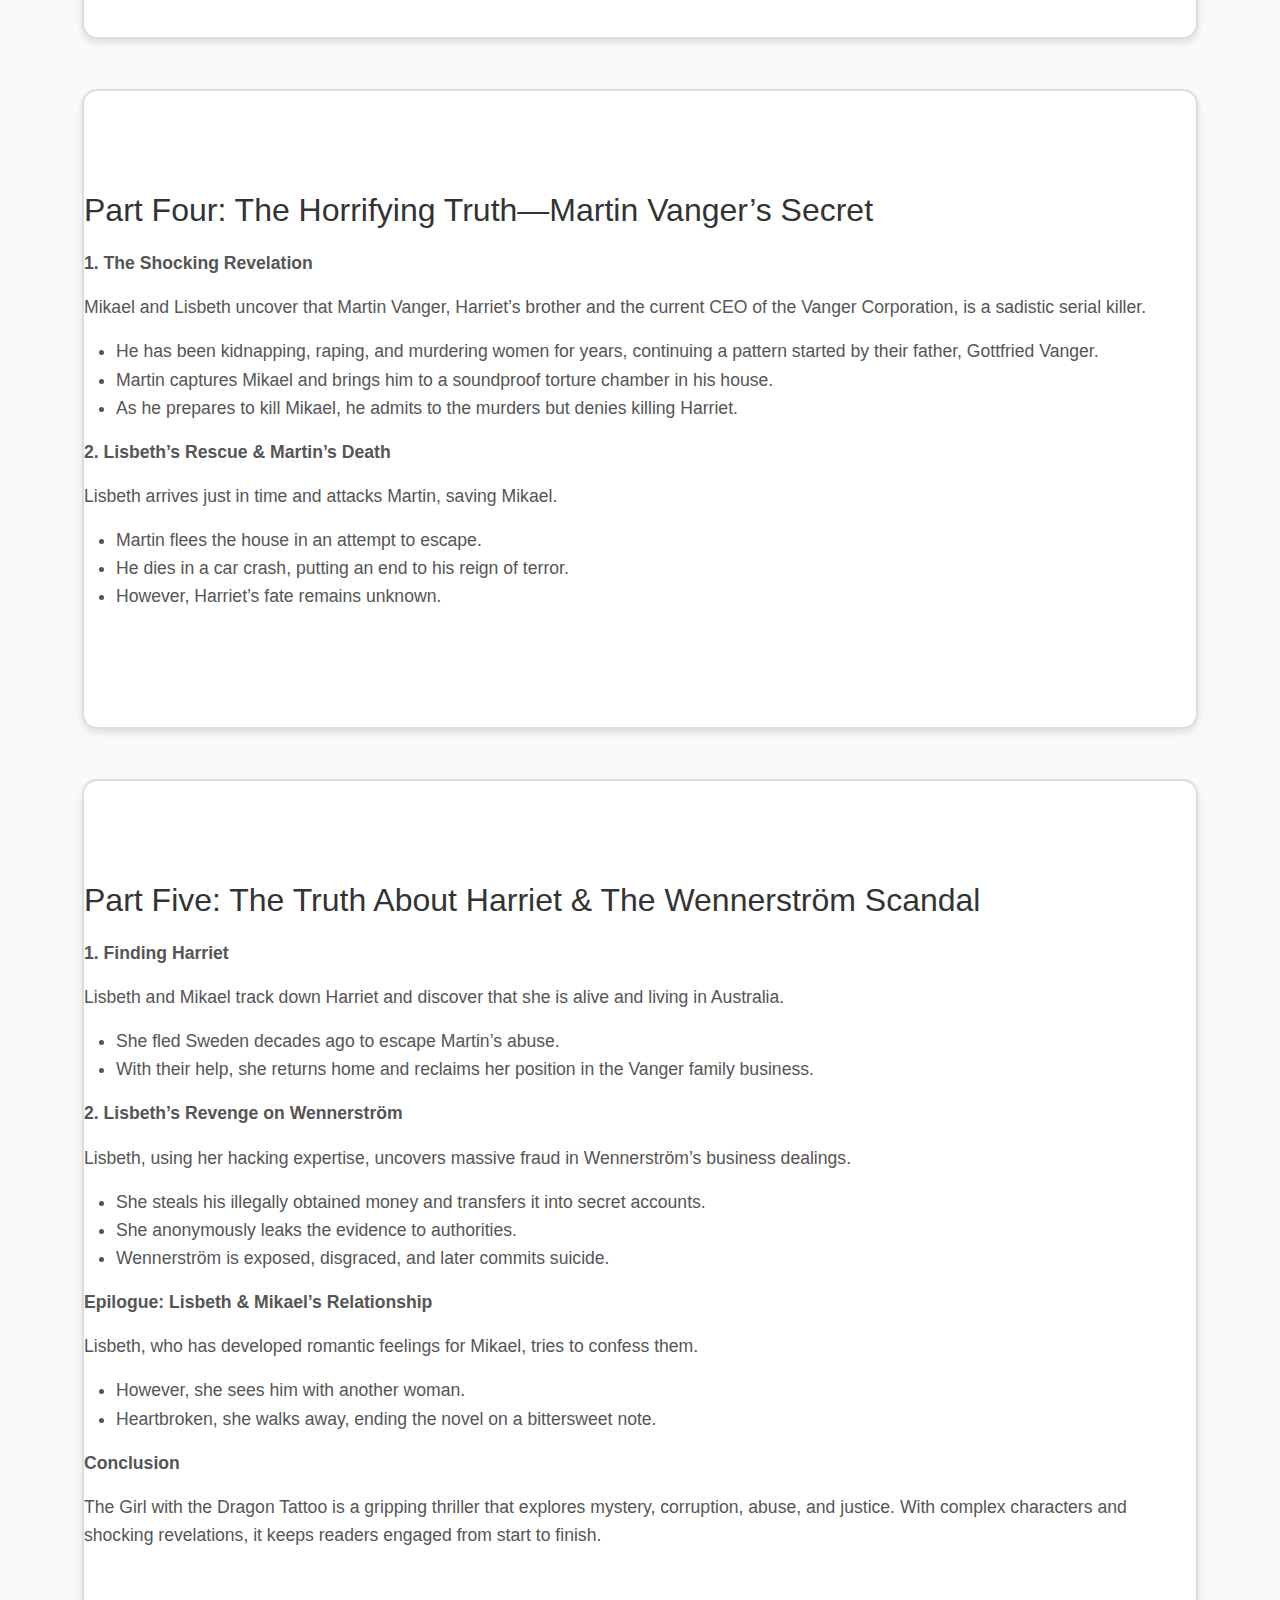
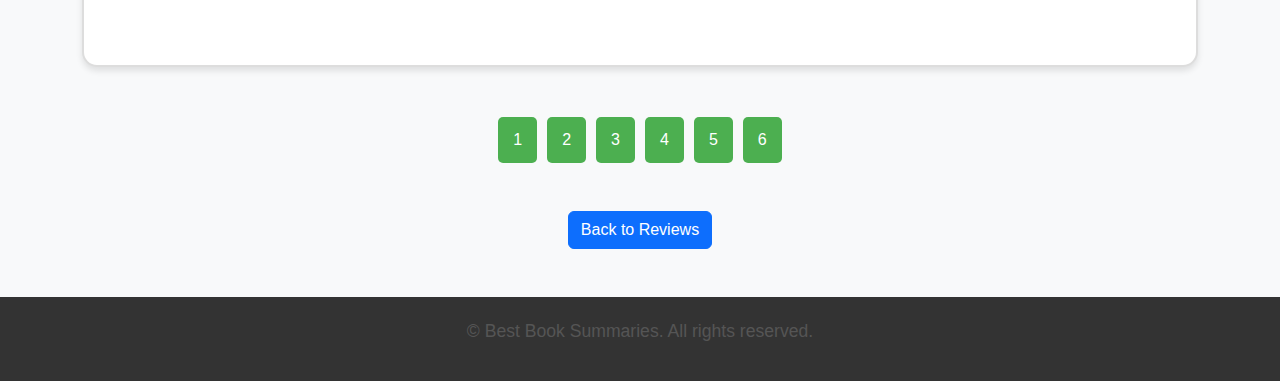
<file: dragon-tattoo-summary.html>
<!DOCTYPE html>
<html lang="en">
<head>
  <meta charset="UTF-8">
  <meta name="viewport" content="width=device-width, initial-scale=1.0">
  <meta name="description" content="Detailed summary of 'The Girl with the Dragon Tattoo' by Stieg Larsson. Explore the gripping crime, mystery, and thriller elements of this bestselling novel.">
  <meta name="keywords" content="The Girl with the Dragon Tattoo, book summary, Stieg Larsson, mystery, thriller, crime, investigative journalism, book review, Harriet Vanger, Lisbeth Salander">
  <meta name="author" content="Best Book Summaries">
  <meta property="og:title" content="The Girl with the Dragon Tattoo - Full Summary">
  <meta property="og:description" content="Explore the gripping summary of 'The Girl with the Dragon Tattoo' by Stieg Larsson. Dive into the thriller's mysterious plot, key characters, and shocking twists.">
  <meta property="og:image" content="URL_TO_IMAGE">
  <meta property="og:url" content="https://www.booksummarieshub.com/the-girl-with-the-dragon-tattoo-summary">
  <meta name="twitter:title" content="The Girl with the Dragon Tattoo - Full Summary">
  <meta name="twitter:description" content="Explore the gripping summary of 'The Girl with the Dragon Tattoo' by Stieg Larsson. Dive into the thriller's mysterious plot, key characters, and shocking twists.">
  <meta name="twitter:image" content="URL_TO_IMAGE">
  <meta name="twitter:card" content="summary_large_image">
  <title>The Girl with the Dragon Tattoo - Full Summary</title>
  <!-- Bootstrap CSS -->
  <link href="https://cdn.jsdelivr.net/npm/bootstrap@5.3.0-alpha1/dist/css/bootstrap.min.css" rel="stylesheet">
  <!-- Custom CSS -->
  <style>
    body {
      font-family: Arial, sans-serif;
      background-color: #f8f9fa;
      line-height: 1.6;
    }
    .header {
      background-color: #4CAF50; /* أخضر داكن */
      color: #fff;
      padding: 50px 0;
      text-align: center;
    }
    .summary-section {
      background-color: #fff;
      border: 2px solid #ddd;
      border-radius: 15px;
      padding: 30px;
      margin-bottom: 50px;
      box-shadow: 0 4px 6px rgba(0, 0, 0, 0.1);
    }
    h2 {
      font-size: 2rem;
      color: #333;
      margin-bottom: 20px;
    }
    p, li {
      font-size: 1.1rem;
      color: #555;
    }
    .quote {
      font-style: italic;
      color: #4CAF50;
      margin: 20px 0;
    }
    footer {
      background-color: #333;
      color: #fff;
      text-align: center;
      padding: 20px 0;
    }
    .pagination {
      display: flex;
      justify-content: center;
      margin-top: 30px;
    }
    .pagination a {
      margin: 0 5px;
      padding: 10px 15px;
      background-color: #4CAF50;
      color: #fff;
      border-radius: 5px;
      text-decoration: none;
      transition: background-color 0.3s ease;
    }
    .pagination a:hover {
      background-color: #388e3c;
    }
    .page-number {
      margin: 0 10px;
      font-size: 1.2rem;
      color: #4CAF50;
    }
    .section {
      padding: 100px 0; /* مسافات كبيرة بين الأقسام */
    }
  </style>
</head>
<body>
  <!-- Header Section -->
  <header class="header">
    <h1>Detailed Summary of The Girl with the Dragon Tattoo</h1>
    <p>By Stieg Larsson | First Published: 2005 | Genre: Crime, Mystery, Thriller</p>
  </header>

  <!-- Main Content -->
  <section class="container my-5">

    <!-- Page 1: Introduction -->
    <div id="page-1" class="summary-section section">
      <h2>Introduction</h2>
      <p>The Girl with the Dragon Tattoo is the first novel in the Millennium trilogy by Swedish author Stieg Larsson. It is a blend of crime, investigative journalism, and psychological thriller elements. The story follows Mikael Blomkvist, a journalist who is hired to investigate the mysterious disappearance of Harriet Vanger, a young woman who vanished over 40 years ago. With the help of Lisbeth Salander, a brilliant but socially withdrawn hacker, he uncovers dark secrets about the powerful Vanger family, including a series of brutal crimes that span decades.</p>
    </div>

    <!-- Page 2: Part One -->
    <div id="page-2" class="summary-section section">
      <h2>Part One: The Disgraced Journalist & the Mysterious Offer</h2>
      <p><strong>1. Mikael Blomkvist’s Downfall</strong></p>
      <p>The novel opens with Mikael Blomkvist, an investigative journalist and co-founder of Millennium, a Swedish magazine that exposes corporate corruption. He has just lost a libel case against powerful billionaire Hans-Erik Wennerström after publishing accusations of financial misconduct without sufficient evidence. As a result:</p>
      <ul>
        <li>He is convicted of libel, fined a significant amount, and sentenced to three months in prison.</li>
        <li>His reputation is damaged, and Millennium faces a financial crisis.</li>
        <li>To protect the magazine, he steps away from his role for a while.</li>
      </ul>
      <p><strong>2. Henrik Vanger’s Proposition</strong></p>
      <p>Mikael is soon contacted by Henrik Vanger, the aging former CEO of the powerful Vanger Corporation. Henrik makes him an unusual offer:</p>
      <ul>
        <li>He wants Mikael to investigate the 40-year-old disappearance of his grand-niece, Harriet Vanger, who vanished in 1966 from the family’s island estate.</li>
        <li>In exchange, Henrik promises to provide Mikael with solid evidence that will destroy Wennerström’s reputation.</li>
        <li>Although skeptical, Mikael agrees after Henrik offers him a substantial financial reward.</li>
      </ul>
      <p><strong>3. Lisbeth Salander—The Brilliant but Troubled Hacker</strong></p>
      <p>Meanwhile, we are introduced to Lisbeth Salander, a socially withdrawn yet highly intelligent hacker working for Milton Security.</p>
      <ul>
        <li>She has an eidetic memory and exceptional hacking skills.</li>
        <li>She is declared legally incompetent and is under the guardianship of Holger Palmgren, a kind man who respects her independence.</li>
        <li>However, when Palmgren suffers a stroke, Lisbeth is placed under the control of Nils Bjurman, a sadistic lawyer who abuses his power over her.</li>
      </ul>
    </div>

    <!-- Page 3: Part Two -->
    <div id="page-3" class="summary-section section">
      <h2>Part Two: Mikael’s Investigation on Hedeby Island</h2>
      <p><strong>1. The Vanger Family & Its Dark History</strong></p>
      <p>Mikael moves into a cottage on Hedeby Island, home to the Vanger family’s wealthy yet dysfunctional dynasty. Key family members include:</p>
      <ul>
        <li>Martin Vanger – Harriet’s older brother and the current CEO of Vanger Corporation.</li>
        <li>Isabella Vanger – Harriet’s cold and distant mother.</li>
        <li>Cecilia Vanger – Harriet’s cousin, who takes an interest in Mikael.</li>
        <li>Gottfried Vanger (deceased) – A former patriarch known for his abusive behavior.</li>
      </ul>
      <p>Mikael sifts through old police reports, photographs, and family records related to Harriet’s disappearance.</p>
      <p><strong>2. The Last Known Moments of Harriet</strong></p>
      <p>Mikael reconstructs Harriet’s final known movements:</p>
      <ul>
        <li>She vanished during a Vanger family gathering in 1966.</li>
        <li>The island was sealed off due to a bridge accident, making escape impossible.</li>
        <li>She appeared distressed before she disappeared.</li>
        <li>Every year, Henrik Vanger receives a pressed flower on his birthday, a tradition Harriet once kept—suggesting someone knows what happened to her.</li>
      </ul>
      <p>Mikael begins to suspect that Harriet may have been murdered by someone in the family.</p>
    </div>

    <!-- Page 4: Part Three -->
    <div id="page-4" class="summary-section section">
      <h2>Part Three: Mikael & Lisbeth Join Forces</h2>
      <p><strong>1. Lisbeth’s Exceptional Skills</strong></p>
      <p>Mikael hires Lisbeth Salander to assist in his investigation after discovering her extraordinary research and hacking abilities.</p>
      <ul>
        <li>Lisbeth, though socially awkward, quickly cracks coded entries in Harriet’s journal.</li>
        <li>The mysterious numbers turn out to be Bible references, which describe brutal murders.</li>
        <li>Further research uncovers a pattern of women being murdered in ways that match the biblical descriptions.</li>
      </ul>
      <p><strong>2. Uncovering the Serial Killer’s Trail</strong></p>
      <p>Mikael and Lisbeth investigate past crimes across Sweden and confirm that Harriet’s disappearance is linked to a serial killer operating within the Vanger family.</p>
      <ul>
        <li>The murders span several decades, all targeting women.</li>
        <li>Many of the victims were tortured and killed in gruesome ways.</li>
        <li>The deeper they dig, the more dangerous the investigation becomes. Mikael is later attacked by an unknown assailant, warning him to stop his research.</li>
      </ul>
    </div>

    <!-- Page 5: Part Four -->
    <div id="page-5" class="summary-section section">
      <h2>Part Four: The Horrifying Truth—Martin Vanger’s Secret</h2>
      <p><strong>1. The Shocking Revelation</strong></p>
      <p>Mikael and Lisbeth uncover that Martin Vanger, Harriet’s brother and the current CEO of the Vanger Corporation, is a sadistic serial killer.</p>
      <ul>
        <li>He has been kidnapping, raping, and murdering women for years, continuing a pattern started by their father, Gottfried Vanger.</li>
        <li>Martin captures Mikael and brings him to a soundproof torture chamber in his house.</li>
        <li>As he prepares to kill Mikael, he admits to the murders but denies killing Harriet.</li>
      </ul>
      <p><strong>2. Lisbeth’s Rescue & Martin’s Death</strong></p>
      <p>Lisbeth arrives just in time and attacks Martin, saving Mikael.</p>
      <ul>
        <li>Martin flees the house in an attempt to escape.</li>
        <li>He dies in a car crash, putting an end to his reign of terror.</li>
        <li>However, Harriet’s fate remains unknown.</li>
      </ul>
    </div>

    <!-- Page 6: Part Five -->
    <div id="page-6" class="summary-section section">
      <h2>Part Five: The Truth About Harriet & The Wennerström Scandal</h2>
      <p><strong>1. Finding Harriet</strong></p>
      <p>Lisbeth and Mikael track down Harriet and discover that she is alive and living in Australia.</p>
      <ul>
        <li>She fled Sweden decades ago to escape Martin’s abuse.</li>
        <li>With their help, she returns home and reclaims her position in the Vanger family business.</li>
      </ul>
      <p><strong>2. Lisbeth’s Revenge on Wennerström</strong></p>
      <p>Lisbeth, using her hacking expertise, uncovers massive fraud in Wennerström’s business dealings.</p>
      <ul>
        <li>She steals his illegally obtained money and transfers it into secret accounts.</li>
        <li>She anonymously leaks the evidence to authorities.</li>
        <li>Wennerström is exposed, disgraced, and later commits suicide.</li>
      </ul>
      <p><strong>Epilogue: Lisbeth & Mikael’s Relationship</strong></p>
      <p>Lisbeth, who has developed romantic feelings for Mikael, tries to confess them.</p>
      <ul>
        <li>However, she sees him with another woman.</li>
        <li>Heartbroken, she walks away, ending the novel on a bittersweet note.</li>
      </ul>
      <p><strong>Conclusion</strong></p>
      <p>The Girl with the Dragon Tattoo is a gripping thriller that explores mystery, corruption, abuse, and justice. With complex characters and shocking revelations, it keeps readers engaged from start to finish.</p>
    </div>

    <!-- Pagination -->
    <div class="pagination">
      <a href="#page-1">1</a>
      <a href="#page-2">2</a>
      <a href="#page-3">3</a>
      <a href="#page-4">4</a>
      <a href="#page-5">5</a>
      <a href="#page-6">6</a>
    </div>

    <!-- Back Button -->
    <div class="text-center mt-5">
      <a href="reviews.html" class="btn btn-primary">Back to Reviews</a>
    </div>
  </section>

  <!-- Footer Section -->
  <footer>
    <div class="container">
      <p>&copy; Best Book Summaries. All rights reserved.</p>
    </div>
  </footer>

  <!-- Google AdSense Code -->
  <script async src="https://pagead2.googlesyndication.com/pagead/js/adsbygoogle.js?client=ca-pub-6775058788874383" crossorigin="anonymous"></script>
</body>
</html>
</file>
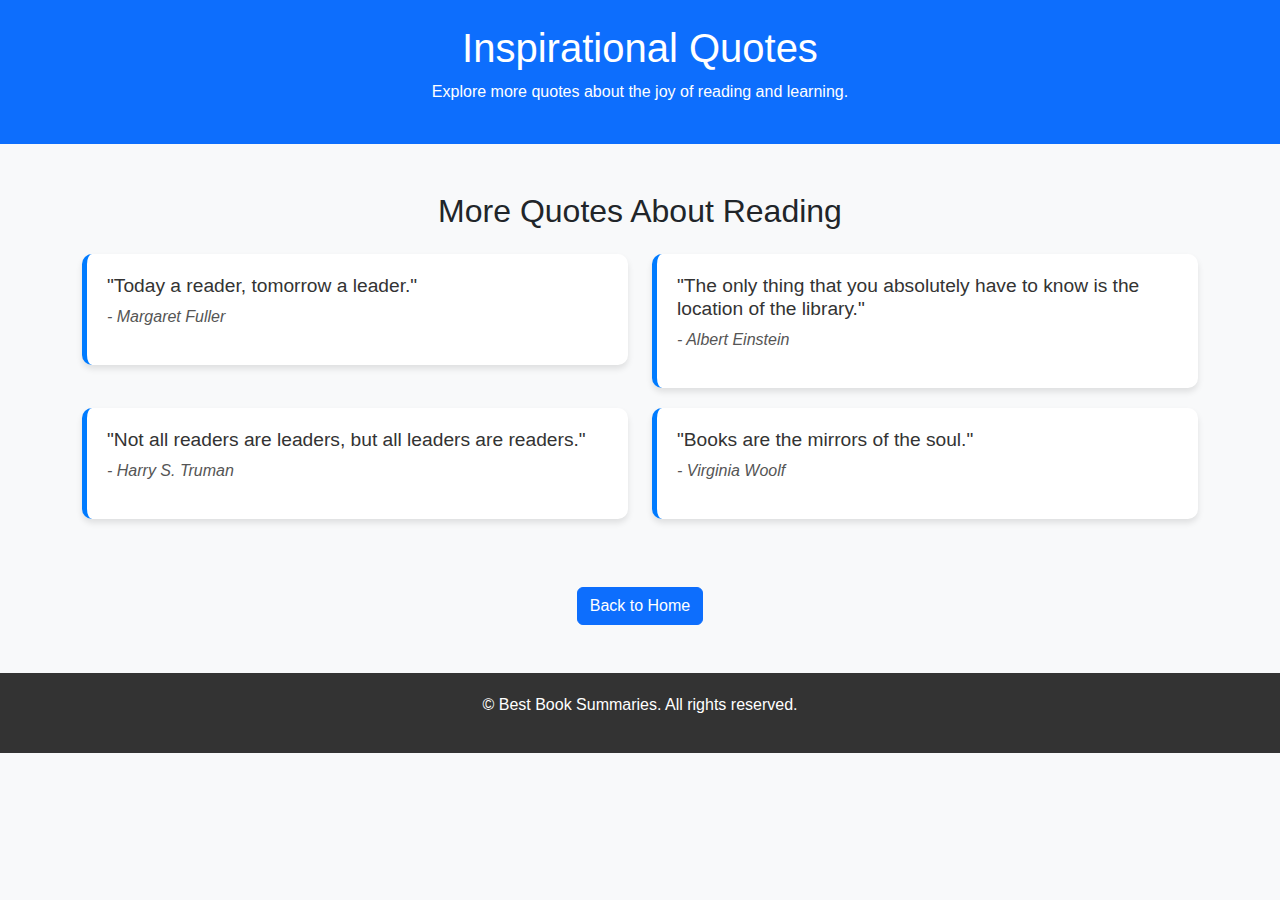
<file: quotes.html>
<!DOCTYPE html>
<html lang="en">
<head>
  <meta charset="UTF-8">
  <meta name="viewport" content="width=device-width, initial-scale=1.0">
  <title>Inspirational Quotes</title>
  <!-- Bootstrap CSS -->
  <link href="https://cdn.jsdelivr.net/npm/bootstrap@5.3.0-alpha1/dist/css/bootstrap.min.css" rel="stylesheet">
  <!-- Custom CSS -->
  <style>
    body {
      font-family: Arial, sans-serif;
      background-color: #f8f9fa;
    }
    .quote-card {
      background-color: #fff;
      border-left: 5px solid #007bff;
      padding: 20px;
      margin-bottom: 20px;
      border-radius: 10px;
      box-shadow: 0 4px 6px rgba(0, 0, 0, 0.1);
    }
    .quote-card h3 {
      font-size: 1.2rem;
      color: #333;
    }
    .quote-card p {
      font-style: italic;
      color: #555;
    }
    footer {
      background-color: #333;
      color: #fff;
      text-align: center;
      padding: 20px 0;
    }
  </style>

  <!-- كود Google AdSense -->
  <script async src="https://pagead2.googlesyndication.com/pagead/js/adsbygoogle.js?client=ca-pub-6775058788874383" crossorigin="anonymous"></script>
</head>
<body>
  <!-- Header Section -->
  <header class="bg-primary text-white text-center py-4">
    <h1>Inspirational Quotes</h1>
    <p>Explore more quotes about the joy of reading and learning.</p>
  </header>

  <!-- Main Content -->
  <section class="container my-5">
    <h2 class="text-center mb-4">More Quotes About Reading</h2>
    <div class="row">
      <div class="col-md-6">
        <div class="quote-card">
          <h3>"Today a reader, tomorrow a leader."</h3>
          <p>- Margaret Fuller</p>
        </div>
      </div>
      <div class="col-md-6">
        <div class="quote-card">
          <h3>"The only thing that you absolutely have to know is the location of the library."</h3>
          <p>- Albert Einstein</p>
        </div>
      </div>
      <div class="col-md-6">
        <div class="quote-card">
          <h3>"Not all readers are leaders, but all leaders are readers."</h3>
          <p>- Harry S. Truman</p>
        </div>
      </div>
      <div class="col-md-6">
        <div class="quote-card">
          <h3>"Books are the mirrors of the soul."</h3>
          <p>- Virginia Woolf</p>
        </div>
      </div>
    </div>

    <div class="text-center mt-5">
      <a href="index.html" class="btn btn-primary">Back to Home</a>
    </div>
  </section>

  <!-- Footer Section -->
  <footer>
    <div class="container">
      <p>&copy; Best Book Summaries. All rights reserved.</p>
    </div>
  </footer>
</body>
</html>
</file>
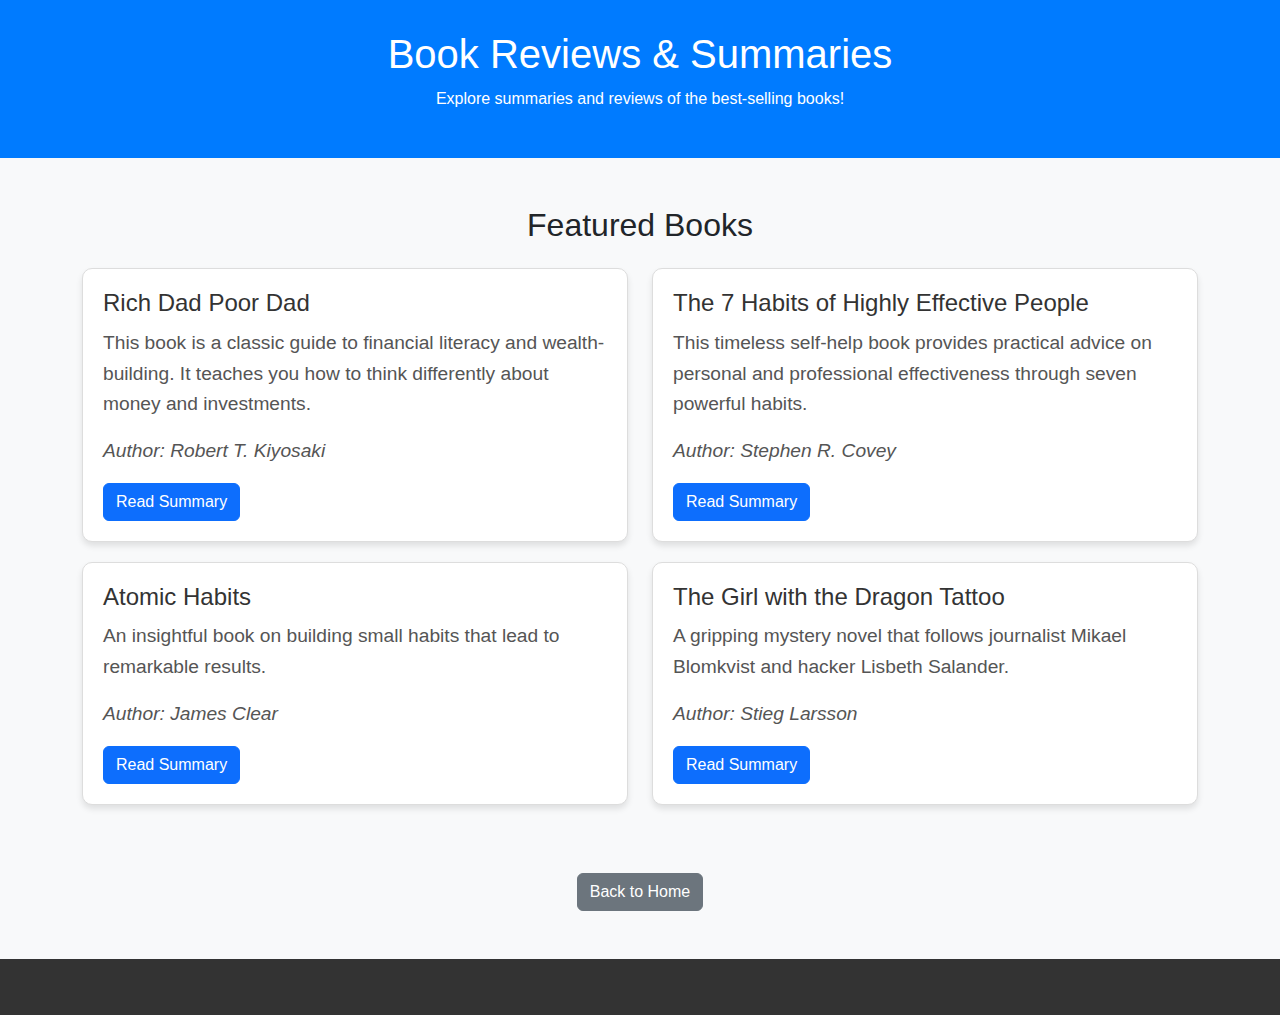
<file: reviews.html>
<!DOCTYPE html>
<html lang="en">
<head>
  <meta charset="UTF-8">
  <meta name="viewport" content="width=device-width, initial-scale=1.0">
  <title>Book Reviews & Summaries</title>
  <!-- Bootstrap CSS -->
  <link href="https://cdn.jsdelivr.net/npm/bootstrap@5.3.0-alpha1/dist/css/bootstrap.min.css" rel="stylesheet">
  <!-- Custom CSS -->
  <style>
    body {
      font-family: Arial, sans-serif;
      background-color: #f8f9fa;
      line-height: 1.6;
    }
    .header {
      background-color: #007bff; /* أزرق داكن */
      color: #fff;
      padding: 30px 0;
      text-align: center;
    }
    .book-card {
      background-color: #fff;
      border: 1px solid #ddd;
      border-radius: 10px;
      padding: 20px;
      margin-bottom: 20px;
      box-shadow: 0 4px 6px rgba(0, 0, 0, 0.1);
      transition: transform 0.3s ease;
    }
    .book-card:hover {
      transform: translateY(-5px);
    }
    .book-card h3 {
      font-size: 1.5rem;
      color: #333;
      margin-bottom: 10px;
    }
    .book-card p {
      font-size: 1.2rem;
      color: #555;
    }
    .author {
      font-style: italic;
      color: #007bff;
    }
    footer {
      background-color: #333;
      color: #fff;
      text-align: center;
      padding: 20px 0;
    }
  </style>

  <!-- كود Google AdSense -->
  <script async src="https://pagead2.googlesyndication.com/pagead/js/adsbygoogle.js?client=ca-pub-6775058788874383" crossorigin="anonymous"></script>
</head>
<body>
  <!-- Header Section -->
  <header class="header">
    <h1>Book Reviews & Summaries</h1>
    <p>Explore summaries and reviews of the best-selling books!</p>
  </header>

  <!-- Main Content -->
  <section class="container my-5">
    <h2 class="text-center mb-4">Featured Books</h2>
    <div class="row">
      <!-- Book 1: Rich Dad Poor Dad -->
      <div class="col-md-6">
        <div class="book-card">
          <h3>Rich Dad Poor Dad</h3>
          <p>This book is a classic guide to financial literacy and wealth-building. It teaches you how to think differently about money and investments.</p>
          <p class="author">Author: Robert T. Kiyosaki</p>
          <a href="rich-dad-poor-dad-summary.html" class="btn btn-primary">Read Summary</a>
        </div>
      </div>

      <!-- Book 2: The 7 Habits of Highly Effective People -->
      <div class="col-md-6">
        <div class="book-card">
          <h3>The 7 Habits of Highly Effective People</h3>
          <p>This timeless self-help book provides practical advice on personal and professional effectiveness through seven powerful habits.</p>
          <p class="author">Author: Stephen R. Covey</p>
          <a href="7-habits-summary.html" class="btn btn-primary">Read Summary</a>
        </div>
      </div>

      <!-- Book 3: Atomic Habits -->
      <div class="col-md-6">
        <div class="book-card">
          <h3>Atomic Habits</h3>
          <p>An insightful book on building small habits that lead to remarkable results.</p>
          <p class="author">Author: James Clear</p>
          <a href="atomic-habits-summary.html" class="btn btn-primary">Read Summary</a>
        </div>
      </div>

      <!-- Book 4: The Girl with the Dragon Tattoo -->
      <div class="col-md-6">
        <div class="book-card">
          <h3>The Girl with the Dragon Tattoo</h3>
          <p>A gripping mystery novel that follows journalist Mikael Blomkvist and hacker Lisbeth Salander.</p>
          <p class="author">Author: Stieg Larsson</p>
          <a href="dragon-tattoo-summary.html" class="btn btn-primary">Read Summary</a>
        </div>
      </div>
    </div>

    <div class="text-center mt-5">
      <a href="index.html" class="btn btn-secondary">Back to Home</a>
    </div>
  </section>

  <!-- Footer Section (Removed Copyright) -->
  <footer>
    <div class="container">
      <p></p> <!-- الحقوق تم إزالتها -->
    </div>
  </footer>
</body>
</html>




<script async src="https://pagead2.googlesyndication.com/pagead/js/adsbygoogle.js?client=ca-pub-6775058788874383"
     crossorigin="anonymous"></script>
</file>
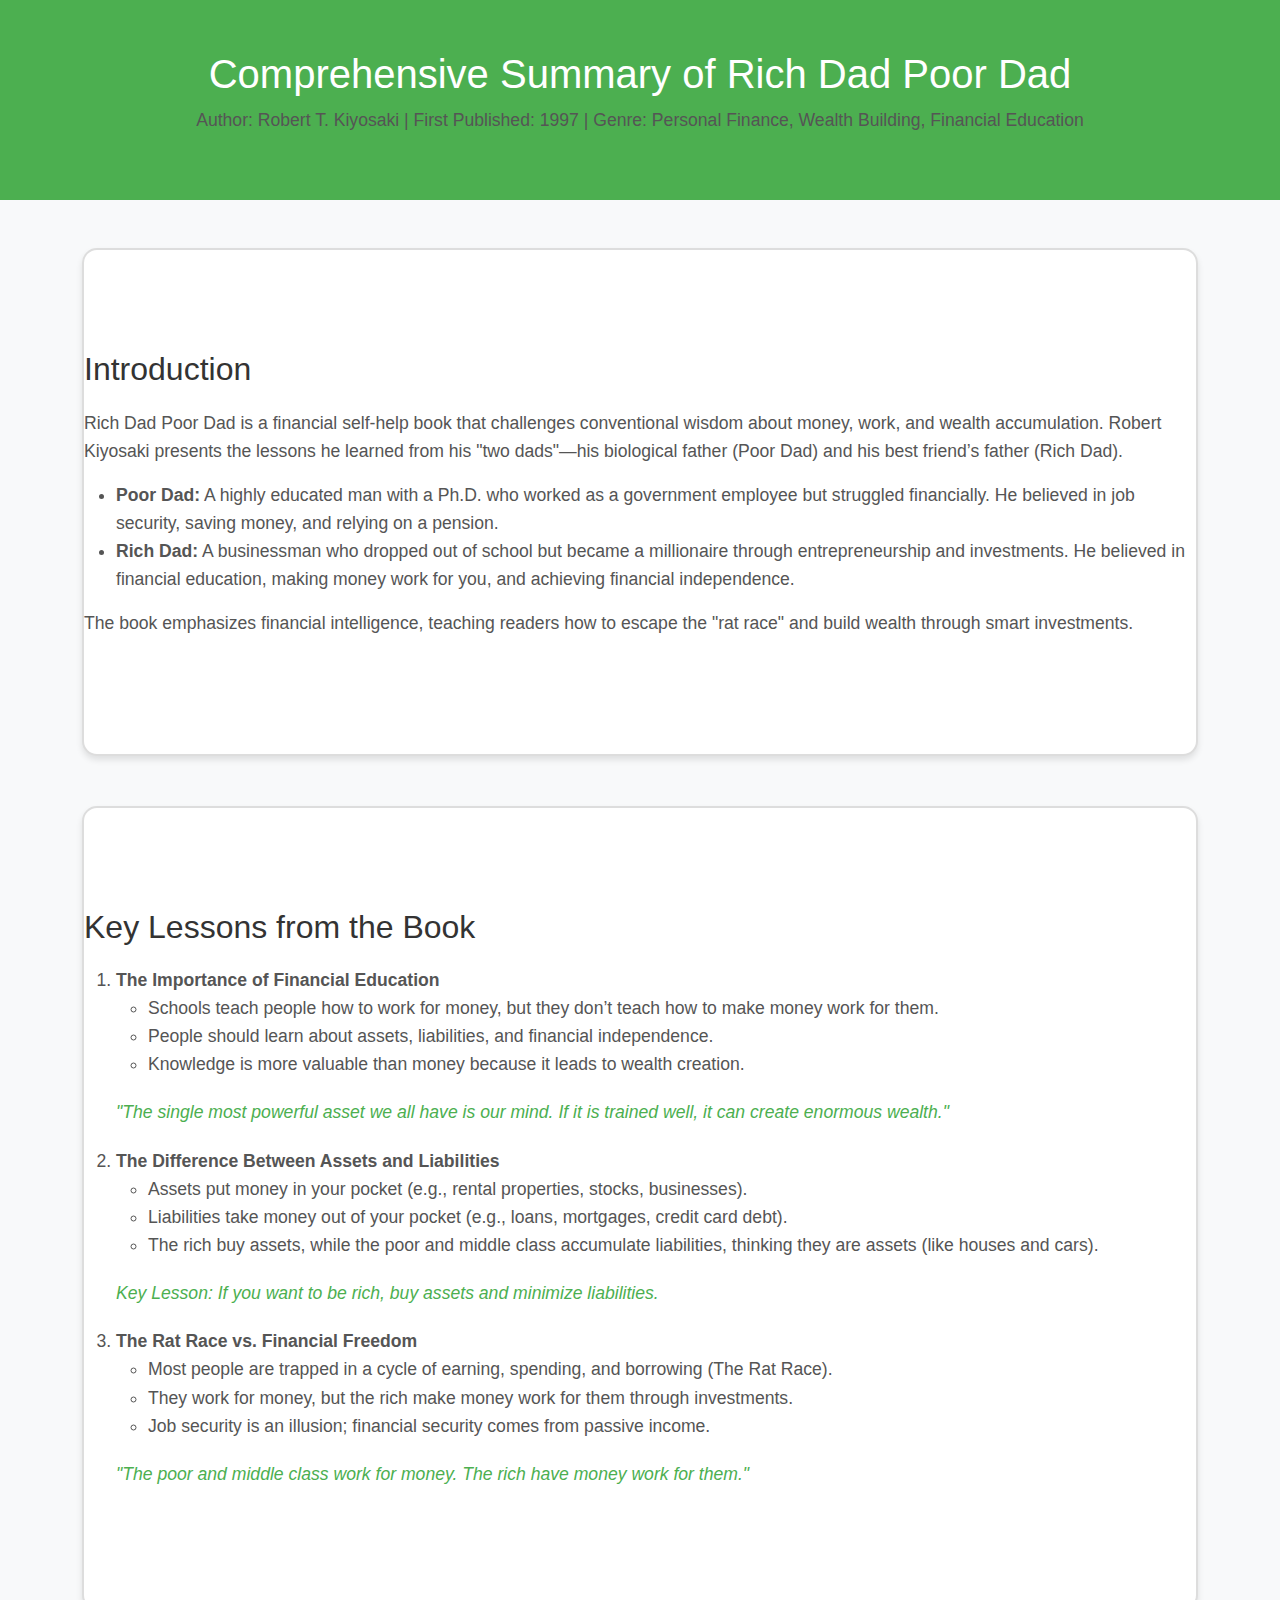
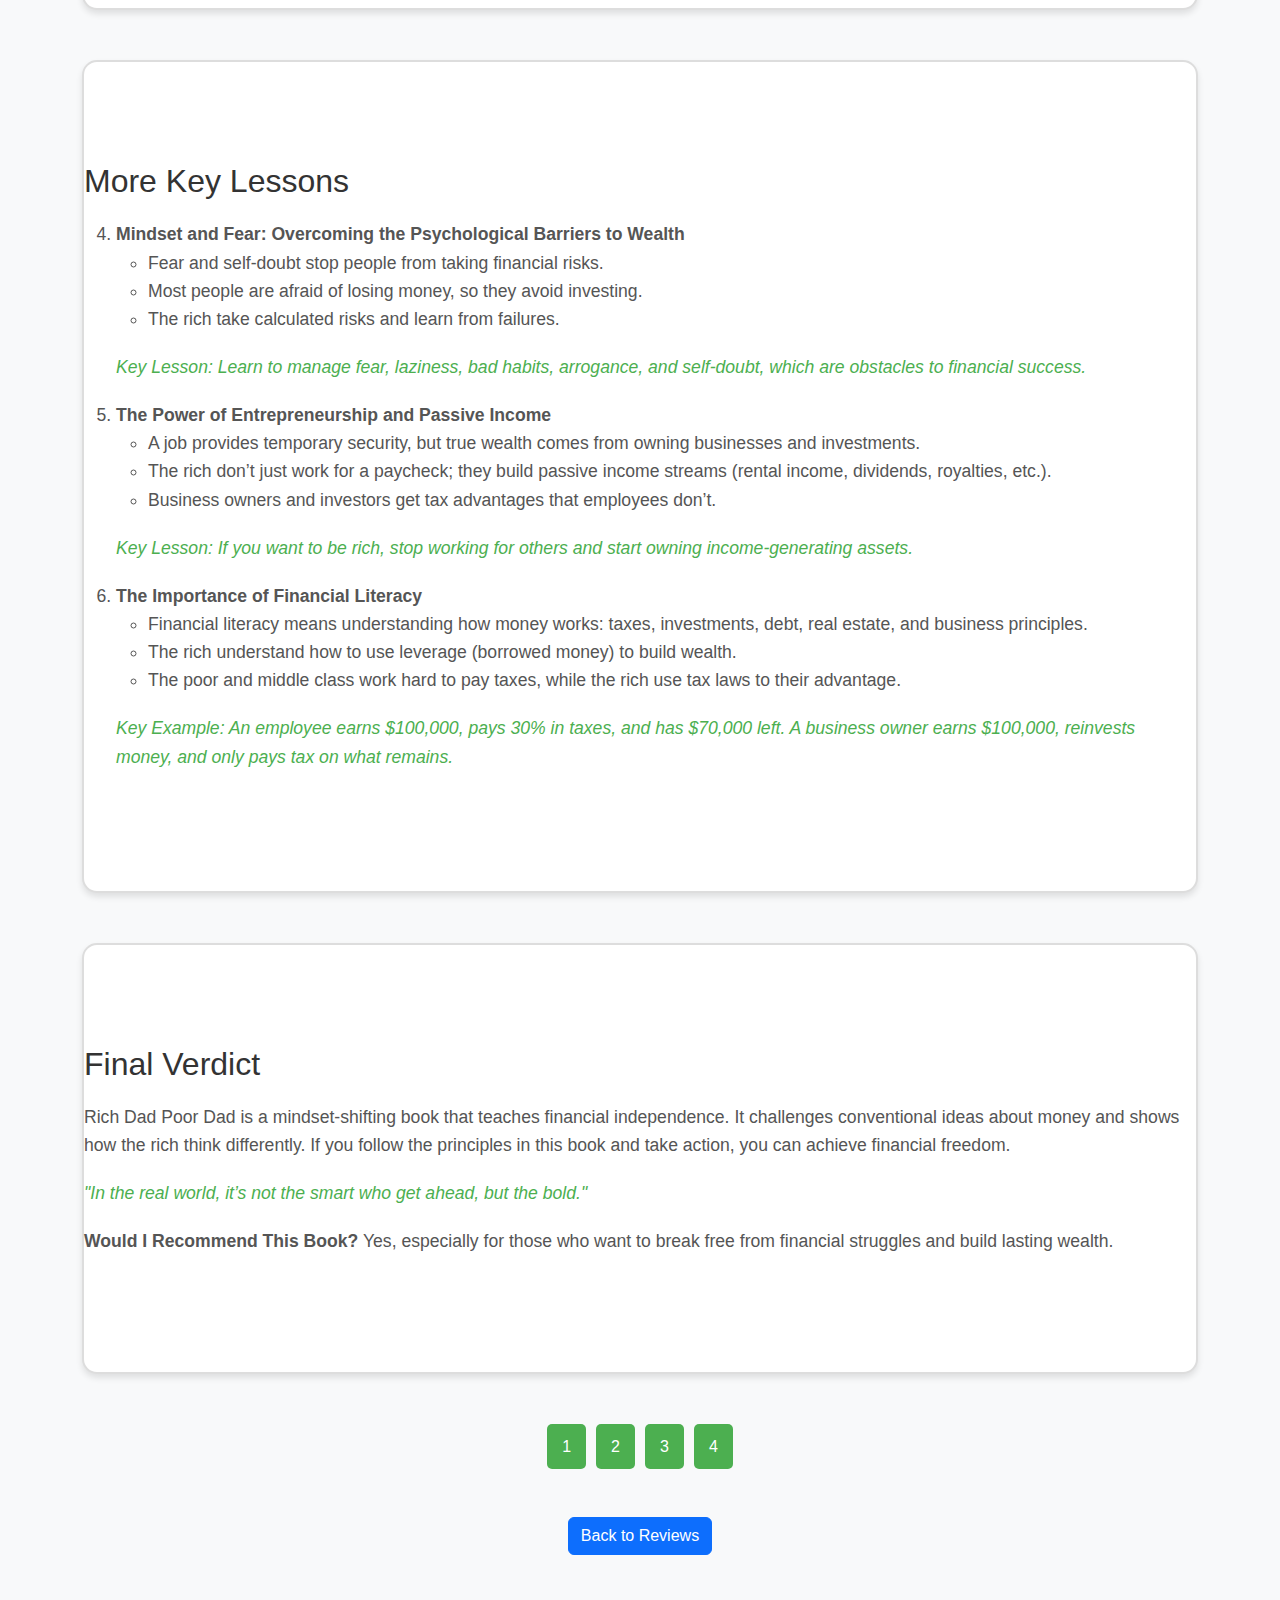
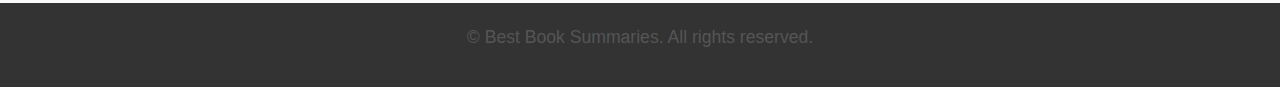
<file: rich-dad-poor-dad-summary.html>
<!DOCTYPE html>
<html lang="en">
<head>
  <meta charset="UTF-8">
  <meta name="viewport" content="width=device-width, initial-scale=1.0">
  <meta name="description" content="Comprehensive summary of the book 'Rich Dad Poor Dad' by Robert T. Kiyosaki. Learn key lessons on financial education, wealth building, and achieving financial independence.">
  <meta name="author" content="Best Book Summaries">
  <meta property="og:title" content="Rich Dad Poor Dad - Summary">
  <meta property="og:description" content="A detailed summary of 'Rich Dad Poor Dad' by Robert T. Kiyosaki. Explore key financial lessons to achieve financial freedom.">
  <meta property="og:image" content="URL_of_image.jpg">
  <meta property="og:url" content="https://booksummarieshub.com/rich-dad-poor-dad-summary.html">
  <meta name="twitter:title" content="Rich Dad Poor Dad - Summary">
  <meta name="twitter:description" content="In-depth summary of 'Rich Dad Poor Dad'. Learn valuable financial lessons from Robert Kiyosaki.">
  <meta name="twitter:image" content="URL_of_image.jpg">
  <meta name="twitter:card" content="summary_large_image">
  <title>Rich Dad Poor Dad - Summary</title>
  <!-- Bootstrap CSS -->
  <link href="https://cdn.jsdelivr.net/npm/bootstrap@5.3.0-alpha1/dist/css/bootstrap.min.css" rel="stylesheet">
  <link rel="canonical" href="https://booksummarieshub.com/rich-dad-poor-dad-summary.html">
  <style>
    body {
      font-family: Arial, sans-serif;
      background-color: #f8f9fa;
      line-height: 1.6;
    }
    .header {
      background-color: #4CAF50; /* أخضر داكن */
      color: #fff;
      padding: 50px 0;
      text-align: center;
    }
    .summary-section {
      background-color: #fff;
      border: 2px solid #ddd;
      border-radius: 15px;
      padding: 30px;
      margin-bottom: 50px;
      box-shadow: 0 4px 6px rgba(0, 0, 0, 0.1);
    }
    h2 {
      font-size: 2rem;
      color: #333;
      margin-bottom: 20px;
    }
    p, li {
      font-size: 1.1rem;
      color: #555;
    }
    .quote {
      font-style: italic;
      color: #4CAF50;
      margin: 20px 0;
    }
    footer {
      background-color: #333;
      color: #fff;
      text-align: center;
      padding: 20px 0;
    }
    .pagination {
      display: flex;
      justify-content: center;
      margin-top: 30px;
    }
    .pagination a {
      margin: 0 5px;
      padding: 10px 15px;
      background-color: #4CAF50;
      color: #fff;
      border-radius: 5px;
      text-decoration: none;
      transition: background-color 0.3s ease;
    }
    .pagination a:hover {
      background-color: #388e3c;
    }
    .page-number {
      margin: 0 10px;
      font-size: 1.2rem;
      color: #4CAF50;
    }
    .section {
      padding: 100px 0;
    }
  </style>
</head>
<body>
  <header class="header">
    <h1>Comprehensive Summary of Rich Dad Poor Dad</h1>
    <p>Author: Robert T. Kiyosaki | First Published: 1997 | Genre: Personal Finance, Wealth Building, Financial Education</p>
  </header>

  <section class="container my-5">

    <div id="page-1" class="summary-section section">
      <h2>Introduction</h2>
      <p>Rich Dad Poor Dad is a financial self-help book that challenges conventional wisdom about money, work, and wealth accumulation. Robert Kiyosaki presents the lessons he learned from his "two dads"—his biological father (Poor Dad) and his best friend’s father (Rich Dad).</p>
      <ul>
        <li><strong>Poor Dad:</strong> A highly educated man with a Ph.D. who worked as a government employee but struggled financially. He believed in job security, saving money, and relying on a pension.</li>
        <li><strong>Rich Dad:</strong> A businessman who dropped out of school but became a millionaire through entrepreneurship and investments. He believed in financial education, making money work for you, and achieving financial independence.</li>
      </ul>
      <p>The book emphasizes financial intelligence, teaching readers how to escape the "rat race" and build wealth through smart investments.</p>
    </div>

    <div id="page-2" class="summary-section section">
      <h2>Key Lessons from the Book</h2>
      <ol>
        <li><strong>The Importance of Financial Education</strong>
          <ul>
            <li>Schools teach people how to work for money, but they don’t teach how to make money work for them.</li>
            <li>People should learn about assets, liabilities, and financial independence.</li>
            <li>Knowledge is more valuable than money because it leads to wealth creation.</li>
          </ul>
          <p class="quote">"The single most powerful asset we all have is our mind. If it is trained well, it can create enormous wealth."</p>
        </li>
        <li><strong>The Difference Between Assets and Liabilities</strong>
          <ul>
            <li>Assets put money in your pocket (e.g., rental properties, stocks, businesses).</li>
            <li>Liabilities take money out of your pocket (e.g., loans, mortgages, credit card debt).</li>
            <li>The rich buy assets, while the poor and middle class accumulate liabilities, thinking they are assets (like houses and cars).</li>
          </ul>
          <p class="quote">Key Lesson: If you want to be rich, buy assets and minimize liabilities.</p>
        </li>
        <li><strong>The Rat Race vs. Financial Freedom</strong>
          <ul>
            <li>Most people are trapped in a cycle of earning, spending, and borrowing (The Rat Race).</li>
            <li>They work for money, but the rich make money work for them through investments.</li>
            <li>Job security is an illusion; financial security comes from passive income.</li>
          </ul>
          <p class="quote">"The poor and middle class work for money. The rich have money work for them."</p>
        </li>
      </ol>
    </div>

    <div id="page-3" class="summary-section section">
      <h2>More Key Lessons</h2>
      <ol start="4">
        <li><strong>Mindset and Fear: Overcoming the Psychological Barriers to Wealth</strong>
          <ul>
            <li>Fear and self-doubt stop people from taking financial risks.</li>
            <li>Most people are afraid of losing money, so they avoid investing.</li>
            <li>The rich take calculated risks and learn from failures.</li>
          </ul>
          <p class="quote">Key Lesson: Learn to manage fear, laziness, bad habits, arrogance, and self-doubt, which are obstacles to financial success.</p>
        </li>
        <li><strong>The Power of Entrepreneurship and Passive Income</strong>
          <ul>
            <li>A job provides temporary security, but true wealth comes from owning businesses and investments.</li>
            <li>The rich don’t just work for a paycheck; they build passive income streams (rental income, dividends, royalties, etc.).</li>
            <li>Business owners and investors get tax advantages that employees don’t.</li>
          </ul>
          <p class="quote">Key Lesson: If you want to be rich, stop working for others and start owning income-generating assets.</p>
        </li>
        <li><strong>The Importance of Financial Literacy</strong>
          <ul>
            <li>Financial literacy means understanding how money works: taxes, investments, debt, real estate, and business principles.</li>
            <li>The rich understand how to use leverage (borrowed money) to build wealth.</li>
            <li>The poor and middle class work hard to pay taxes, while the rich use tax laws to their advantage.</li>
          </ul>
          <p class="quote">Key Example: An employee earns $100,000, pays 30% in taxes, and has $70,000 left. A business owner earns $100,000, reinvests money, and only pays tax on what remains.</p>
        </li>
      </ol>
    </div>

    <div id="page-4" class="summary-section section">
      <h2>Final Verdict</h2>
      <p>Rich Dad Poor Dad is a mindset-shifting book that teaches financial independence. It challenges conventional ideas about money and shows how the rich think differently. If you follow the principles in this book and take action, you can achieve financial freedom.</p>
      <p class="quote">"In the real world, it’s not the smart who get ahead, but the bold."</p>
      <p><strong>Would I Recommend This Book?</strong> Yes, especially for those who want to break free from financial struggles and build lasting wealth.</p>
    </div>

    <div class="pagination">
      <a href="#page-1">1</a>
      <a href="#page-2">2</a>
      <a href="#page-3">3</a>
      <a href="#page-4">4</a>
    </div>

    <div class="text-center mt-5">
      <a href="reviews.html" class="btn btn-primary">Back to Reviews</a>
    </div>
  </section>

  <footer>
    <div class="container">
      <p>&copy; Best Book Summaries. All rights reserved.</p>
    </div>
  </footer>

  <script async src="https://pagead2.googlesyndication.com/pagead/js/adsbygoogle.js?client=ca-pub-6775058788874383" crossorigin="anonymous"></script>
</body>
</html>
</file>
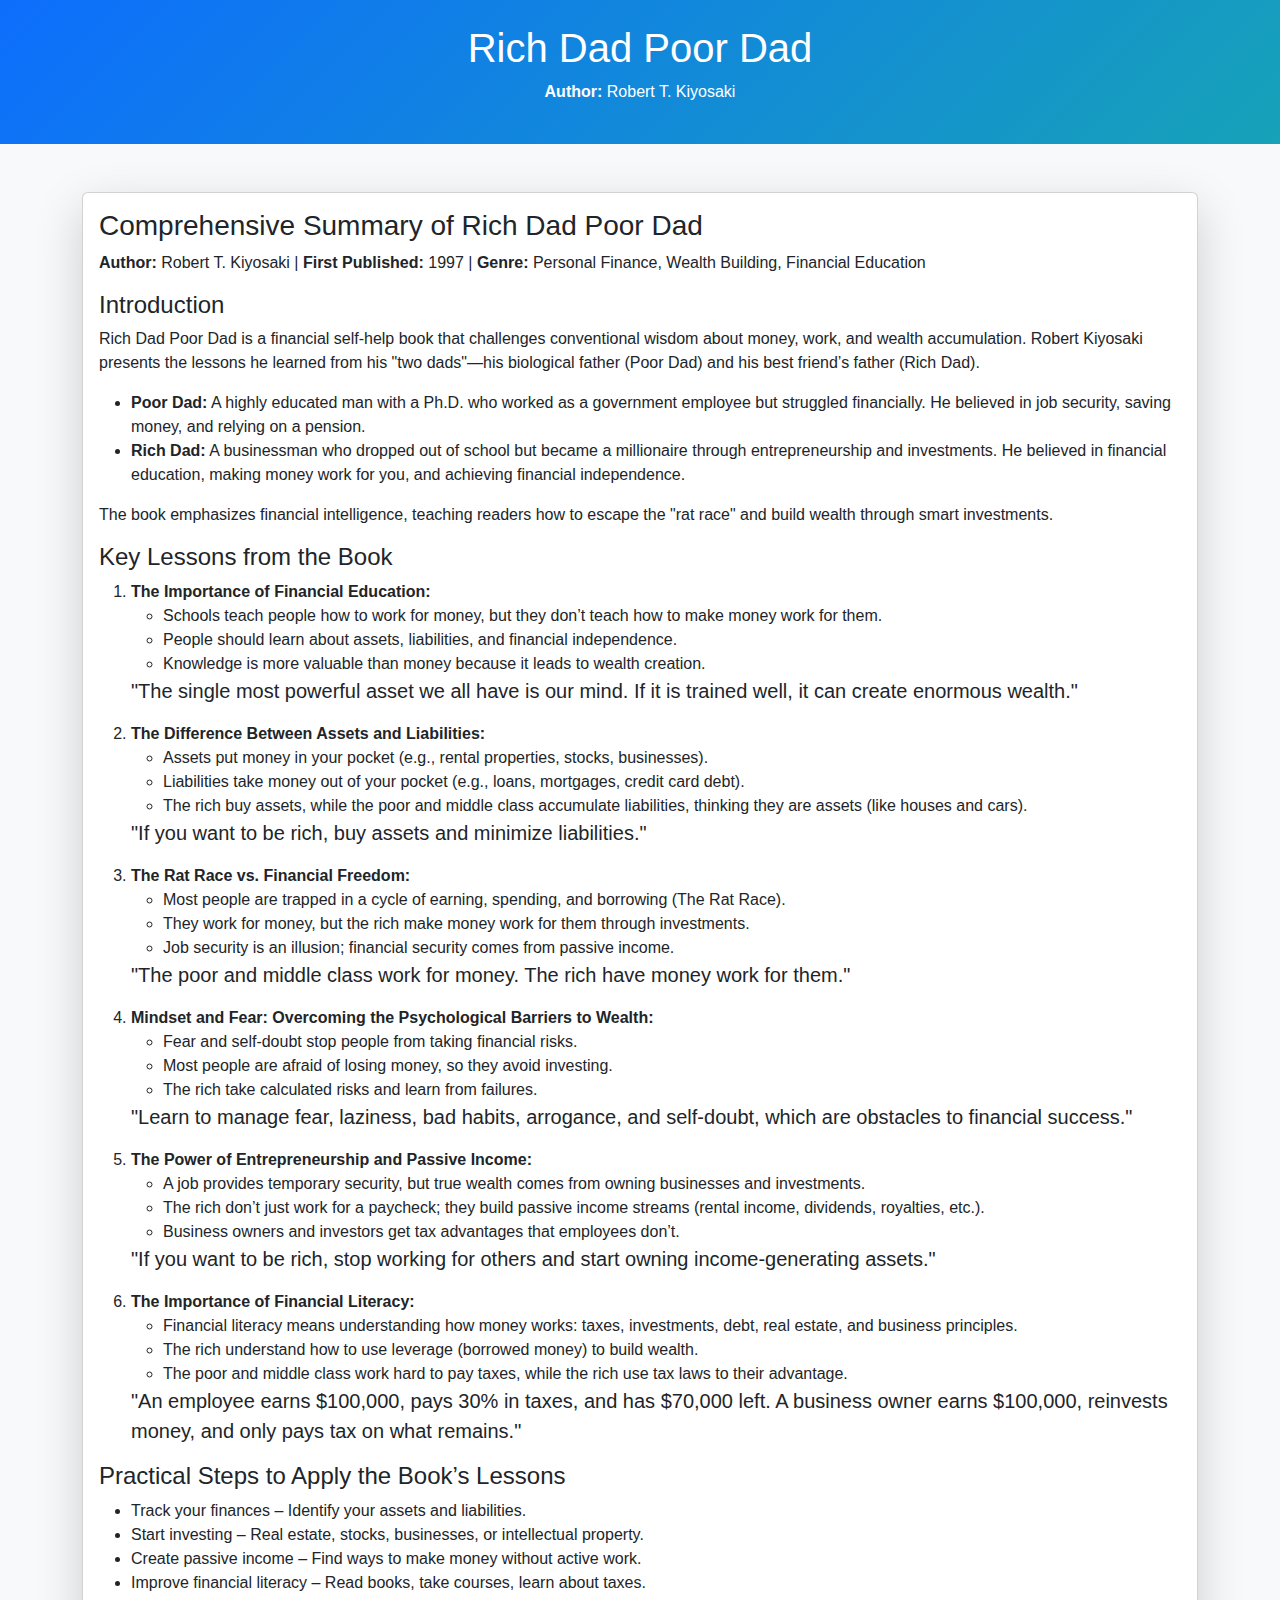
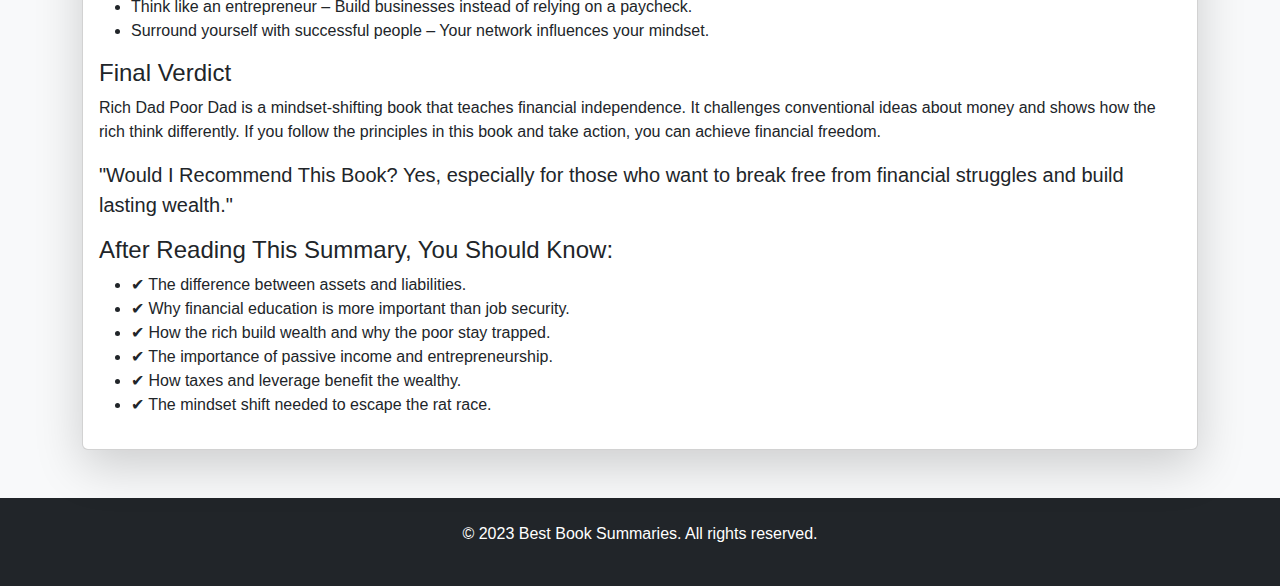
<file: rich-dad-poor-dad.html>
<!DOCTYPE html>
<html lang="en">
<head>
  <meta charset="UTF-8">
  <meta name="viewport" content="width=device-width, initial-scale=1.0">
  <title>Rich Dad Poor Dad - Best Book Summaries</title>
  <link href="https://cdn.jsdelivr.net/npm/bootstrap@5.3.0-alpha1/dist/css/bootstrap.min.css" rel="stylesheet">
  <link rel="stylesheet" href="style.css">
</head>
<body>
  <!-- Header Section -->
  <header class="bg-primary text-white text-center py-4">
    <h1>Rich Dad Poor Dad</h1>
    <p><strong>Author:</strong> Robert T. Kiyosaki</p>
  </header>

  <!-- Summary Section -->
  <section class="container my-5">
    <div class="card shadow-lg">
      <div class="card-body">
        <h3 class="card-title">Comprehensive Summary of Rich Dad Poor Dad</h3>
        <p><strong>Author:</strong> Robert T. Kiyosaki | <strong>First Published:</strong> 1997 | <strong>Genre:</strong> Personal Finance, Wealth Building, Financial Education</p>

        <!-- Introduction -->
        <h4>Introduction</h4>
        <p>
          Rich Dad Poor Dad is a financial self-help book that challenges conventional wisdom about money, work, and wealth accumulation. Robert Kiyosaki presents the lessons he learned from his "two dads"—his biological father (Poor Dad) and his best friend’s father (Rich Dad).
        </p>
        <ul>
          <li><strong>Poor Dad:</strong> A highly educated man with a Ph.D. who worked as a government employee but struggled financially. He believed in job security, saving money, and relying on a pension.</li>
          <li><strong>Rich Dad:</strong> A businessman who dropped out of school but became a millionaire through entrepreneurship and investments. He believed in financial education, making money work for you, and achieving financial independence.</li>
        </ul>
        <p>The book emphasizes financial intelligence, teaching readers how to escape the "rat race" and build wealth through smart investments.</p>

        <!-- Key Lessons -->
        <h4>Key Lessons from the Book</h4>
        <ol>
          <li><strong>The Importance of Financial Education:</strong>
            <ul>
              <li>Schools teach people how to work for money, but they don’t teach how to make money work for them.</li>
              <li>People should learn about assets, liabilities, and financial independence.</li>
              <li>Knowledge is more valuable than money because it leads to wealth creation.</li>
            </ul>
            <blockquote class="blockquote">
              <p>"The single most powerful asset we all have is our mind. If it is trained well, it can create enormous wealth."</p>
            </blockquote>
          </li>
          <li><strong>The Difference Between Assets and Liabilities:</strong>
            <ul>
              <li>Assets put money in your pocket (e.g., rental properties, stocks, businesses).</li>
              <li>Liabilities take money out of your pocket (e.g., loans, mortgages, credit card debt).</li>
              <li>The rich buy assets, while the poor and middle class accumulate liabilities, thinking they are assets (like houses and cars).</li>
            </ul>
            <blockquote class="blockquote">
              <p>"If you want to be rich, buy assets and minimize liabilities."</p>
            </blockquote>
          </li>
          <li><strong>The Rat Race vs. Financial Freedom:</strong>
            <ul>
              <li>Most people are trapped in a cycle of earning, spending, and borrowing (The Rat Race).</li>
              <li>They work for money, but the rich make money work for them through investments.</li>
              <li>Job security is an illusion; financial security comes from passive income.</li>
            </ul>
            <blockquote class="blockquote">
              <p>"The poor and middle class work for money. The rich have money work for them."</p>
            </blockquote>
          </li>
          <li><strong>Mindset and Fear: Overcoming the Psychological Barriers to Wealth:</strong>
            <ul>
              <li>Fear and self-doubt stop people from taking financial risks.</li>
              <li>Most people are afraid of losing money, so they avoid investing.</li>
              <li>The rich take calculated risks and learn from failures.</li>
            </ul>
            <blockquote class="blockquote">
              <p>"Learn to manage fear, laziness, bad habits, arrogance, and self-doubt, which are obstacles to financial success."</p>
            </blockquote>
          </li>
          <li><strong>The Power of Entrepreneurship and Passive Income:</strong>
            <ul>
              <li>A job provides temporary security, but true wealth comes from owning businesses and investments.</li>
              <li>The rich don’t just work for a paycheck; they build passive income streams (rental income, dividends, royalties, etc.).</li>
              <li>Business owners and investors get tax advantages that employees don’t.</li>
            </ul>
            <blockquote class="blockquote">
              <p>"If you want to be rich, stop working for others and start owning income-generating assets."</p>
            </blockquote>
          </li>
          <li><strong>The Importance of Financial Literacy:</strong>
            <ul>
              <li>Financial literacy means understanding how money works: taxes, investments, debt, real estate, and business principles.</li>
              <li>The rich understand how to use leverage (borrowed money) to build wealth.</li>
              <li>The poor and middle class work hard to pay taxes, while the rich use tax laws to their advantage.</li>
            </ul>
            <blockquote class="blockquote">
              <p>"An employee earns $100,000, pays 30% in taxes, and has $70,000 left. A business owner earns $100,000, reinvests money, and only pays tax on what remains."</p>
            </blockquote>
          </li>
        </ol>

        <!-- Practical Steps -->
        <h4>Practical Steps to Apply the Book’s Lessons</h4>
        <ul>
          <li>Track your finances – Identify your assets and liabilities.</li>
          <li>Start investing – Real estate, stocks, businesses, or intellectual property.</li>
          <li>Create passive income – Find ways to make money without active work.</li>
          <li>Improve financial literacy – Read books, take courses, learn about taxes.</li>
          <li>Think like an entrepreneur – Build businesses instead of relying on a paycheck.</li>
          <li>Surround yourself with successful people – Your network influences your mindset.</li>
        </ul>

        <!-- Final Verdict -->
        <h4>Final Verdict</h4>
        <p>
          Rich Dad Poor Dad is a mindset-shifting book that teaches financial independence. It challenges conventional ideas about money and shows how the rich think differently. If you follow the principles in this book and take action, you can achieve financial freedom.
        </p>
        <blockquote class="blockquote">
          <p>"Would I Recommend This Book? Yes, especially for those who want to break free from financial struggles and build lasting wealth."</p>
        </blockquote>

        <h4>After Reading This Summary, You Should Know:</h4>
        <ul>
          <li>✔ The difference between assets and liabilities.</li>
          <li>✔ Why financial education is more important than job security.</li>
          <li>✔ How the rich build wealth and why the poor stay trapped.</li>
          <li>✔ The importance of passive income and entrepreneurship.</li>
          <li>✔ How taxes and leverage benefit the wealthy.</li>
          <li>✔ The mindset shift needed to escape the rat race.</li>
        </ul>
      </div>
    </div>
  </section>

  <!-- Footer Section -->
  <footer class="bg-dark text-white text-center py-4">
    <p>&copy; 2023 Best Book Summaries. All rights reserved.</p>
  </footer>
</body>
</html>


<script async src="https://pagead2.googlesyndication.com/pagead/js/adsbygoogle.js?client=ca-pub-6775058788874383"
     crossorigin="anonymous"></script>
</file>
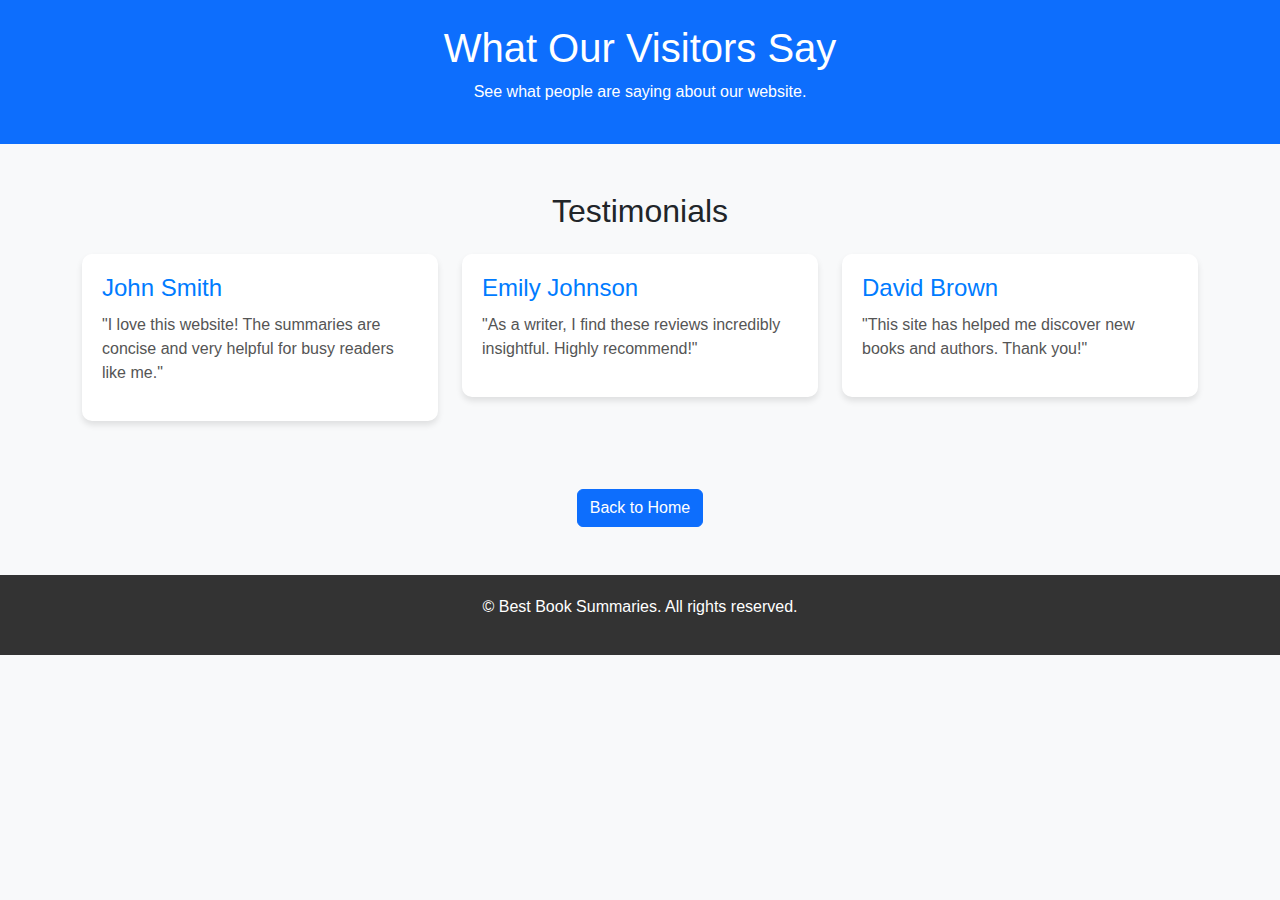
<file: testimonials.html>
<!DOCTYPE html>
<html lang="en">
<head>
  <meta charset="UTF-8">
  <meta name="viewport" content="width=device-width, initial-scale=1.0">
  <title>Testimonials</title>
  <!-- Bootstrap CSS -->
  <link href="https://cdn.jsdelivr.net/npm/bootstrap@5.3.0-alpha1/dist/css/bootstrap.min.css" rel="stylesheet">
  <!-- Custom CSS -->
  <style>
    body {
      font-family: Arial, sans-serif;
      background-color: #f8f9fa;
    }
    .testimonial-card {
      background-color: #fff;
      padding: 20px;
      margin-bottom: 20px;
      border-radius: 10px;
      box-shadow: 0 4px 6px rgba(0, 0, 0, 0.1);
      transition: transform 0.3s ease;
    }
    .testimonial-card:hover {
      transform: translateY(-5px);
    }
    .testimonial-card h4 {
      color: #007bff;
      margin-bottom: 10px;
    }
    .testimonial-card p {
      color: #555;
    }
    footer {
      background-color: #333;
      color: #fff;
      text-align: center;
      padding: 20px 0;
    }
  </style>

  <!-- كود Google AdSense -->
  <script async src="https://pagead2.googlesyndication.com/pagead/js/adsbygoogle.js?client=ca-pub-6775058788874383" crossorigin="anonymous"></script>
</head>
<body>
  <!-- Header Section -->
  <header class="bg-primary text-white text-center py-4">
    <h1>What Our Visitors Say</h1>
    <p>See what people are saying about our website.</p>
  </header>

  <!-- Main Content -->
  <section class="container my-5">
    <h2 class="text-center mb-4">Testimonials</h2>
    <div class="row">
      <div class="col-md-4">
        <div class="testimonial-card">
          <h4>John Smith</h4>
          <p>"I love this website! The summaries are concise and very helpful for busy readers like me."</p>
        </div>
      </div>
      <div class="col-md-4">
        <div class="testimonial-card">
          <h4>Emily Johnson</h4>
          <p>"As a writer, I find these reviews incredibly insightful. Highly recommend!"</p>
        </div>
      </div>
      <div class="col-md-4">
        <div class="testimonial-card">
          <h4>David Brown</h4>
          <p>"This site has helped me discover new books and authors. Thank you!"</p>
        </div>
      </div>
    </div>

    <div class="text-center mt-5">
      <a href="index.html" class="btn btn-primary">Back to Home</a>
    </div>
  </section>

  <!-- Footer Section -->
  <footer>
    <div class="container">
      <p>&copy; Best Book Summaries. All rights reserved.</p>
    </div>
  </footer>
</body>
</html>
</file>
<file: style.css>
/* General Settings */
body {
  font-family: 'Arial', sans-serif;
  background-color: #f8f9fa;
}

header {
  background: linear-gradient(135deg, #0d6efd, #17a2b8);
}

.card {
  transition: transform 0.3s ease;
}

.card:hover {
  transform: scale(1.05);
}

#summaryContent {
  background-color: #e9ecef;
  padding: 15px;
  border-radius: 8px;
}

.benefit-box {
  transition: transform 0.3s ease;
}

.benefit-box:hover {
  transform: translateY(-5px);
}

.btn-primary {
  background: linear-gradient(135deg, #0d6efd, #17a2b8);
  border: none;
}

.btn-primary:hover {
  background: linear-gradient(135deg, #17a2b8, #0d6efd);
}

.btn-light {
  background: #ffffff;
  border: 1px solid #ced4da;
}

.btn-light:hover {
  background: #f8f9fa;
}

.book-box {
  transition: transform 0.3s ease;
}

.book-box:hover {
  transform: scale(1.05);
}
</file>
